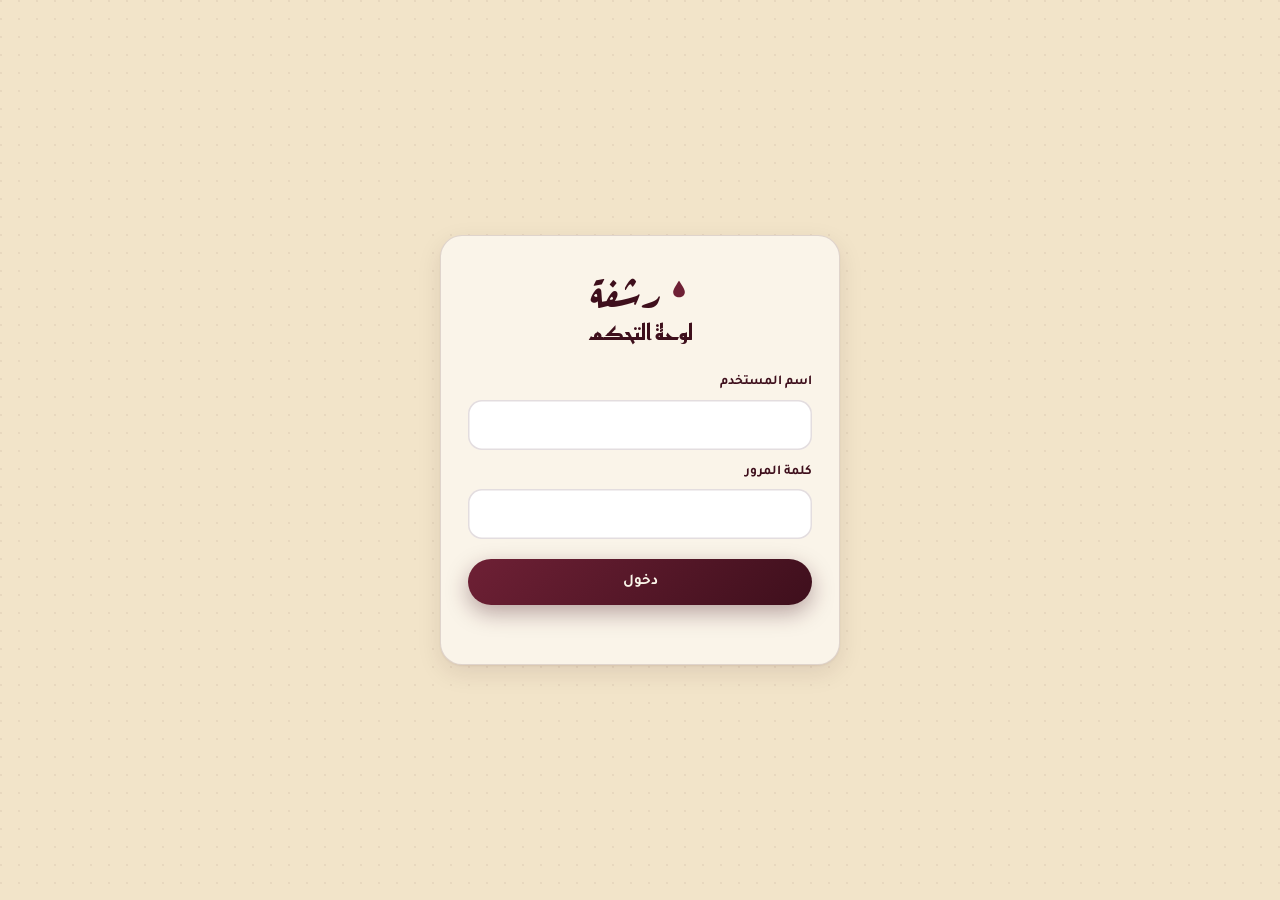
<file: admin.html>
<!DOCTYPE html>
<html lang="ar" dir="rtl">
<head>
<meta charset="UTF-8">
<meta name="viewport" content="width=device-width, initial-scale=1.0, viewport-fit=cover">
<meta name="robots" content="noindex, nofollow">
<title>رشفة | لوحة التحكم</title>
<meta name="theme-color" content="#3E0F1C">
<link rel="icon" href="data:image/svg+xml,%3Csvg xmlns='http://www.w3.org/2000/svg' viewBox='0 0 24 24'%3E%3Cpath d='M12 2C12 2 5 11.5 5 15.5C5 19.6 8.4 22 12 22C15.6 22 19 19.6 19 15.5C19 11.5 12 2 12 2Z' fill='%236E2035'/%3E%3C/svg%3E">
<link rel="preconnect" href="https://fonts.googleapis.com">
<link rel="preconnect" href="https://fonts.gstatic.com" crossorigin>
<link href="https://fonts.googleapis.com/css2?family=Aref+Ruqaa:wght@700&family=Reem+Kufi:wght@600;700&family=Tajawal:wght@400;500;700;800;900&display=swap" rel="stylesheet">
<link rel="stylesheet" href="assets/style.css?v=19">
<style>
  body{ min-height:100vh; }
  body::after{ display:none; }
  .ad-wrap{ max-width: 1100px; margin-inline:auto; padding: 20px 16px 60px; }
  .ad-card{ background: var(--cream-50); border-radius: 22px; box-shadow: var(--shadow-1), inset 0 0 0 1px var(--line); }
  .ad-muted{ opacity:.65; font-size: 13.5px; }
  .ad-err{ color:#B03A2E; font-weight:700; font-size: 13.5px; min-height: 1.2em; margin-top: 10px; }

  /* الدخول */
  .ad-login{ min-height: 100vh; display:grid; place-items:center; padding: 20px; }
  .ad-login form{ width: min(100%, 400px); padding: 34px 28px; text-align:center; }
  .ad-login .brand{ justify-content:center; font-size: 40px; }
  .ad-login h1{ font-family: var(--font-display); font-size: 22px; color: var(--maroon-900); margin: 6px 0 22px; }
  .ad-login .om-field{ text-align:start; }
  .ad-login .btn{ width:100%; margin-top: 8px; }

  /* الرأس */
  .ad-top{ display:flex; align-items:center; justify-content:space-between; gap: 12px; flex-wrap:wrap; margin-bottom: 18px; }
  .ad-top .brand{ font-size: 30px; }
  .ad-top .brand small{ font-family:'Tajawal',sans-serif; font-size: 13px; color: var(--wood-600); font-weight:800; margin-inline-start: 6px; }
  .ad-me{ display:flex; align-items:center; gap: 10px; font-weight:700; font-size: 14px; }
  .ad-role{ font-size: 11.5px; font-weight:800; padding: 3px 10px; border-radius: 999px; background: var(--wood-400); color: var(--maroon-950); }
  .ad-role.staff{ background: var(--cream-200); color: var(--maroon-900); }
  .ad-btn-sm{ padding: 7px 14px; font-size: 13px; }

  /* التبويبات */
  .ad-tabs{ display:flex; gap: 6px; padding: 5px; border-radius: 999px; background: var(--cream-50); box-shadow: inset 0 0 0 1px var(--line); width: max-content; max-width:100%; overflow-x:auto; margin-bottom: 18px; }
  .ad-tab{ border:0; background:none; font: inherit; font-weight:800; font-size: 14px; color: var(--maroon-900); padding: 9px 18px; border-radius: 999px; cursor:pointer; white-space:nowrap; }
  .ad-tab[aria-selected="true"]{ background: var(--maroon-900); color: var(--cream-50); }
  .ad-tab .n{ display:inline-grid; place-items:center; min-width: 20px; height: 20px; padding: 0 6px; margin-inline-start: 6px; border-radius: 999px; background: var(--wood-400); color: var(--maroon-950); font-size: 11px; }

  .ad-bar{ display:flex; align-items:center; justify-content:space-between; gap: 10px; flex-wrap:wrap; margin-bottom: 14px; }
  .ad-bar h2{ font-family: var(--font-display); font-size: 24px; color: var(--maroon-900); }
  .ad-chips{ display:flex; gap: 6px; flex-wrap:wrap; }
  .ad-chip{ border:0; font: inherit; font-size: 12.5px; font-weight:800; padding: 6px 12px; border-radius: 999px; cursor:pointer; background: var(--cream-50); color: var(--maroon-900); box-shadow: inset 0 0 0 1px var(--line); }
  .ad-chip[aria-pressed="true"]{ background: var(--maroon-700); color: var(--cream-50); box-shadow:none; }
  .ad-empty{ padding: 40px 20px; text-align:center; }

  /* الطلبات */
  .ad-orders{ display:grid; gap: 12px; }
  .ad-order{ padding: 16px 18px; display:grid; grid-template-columns: 1fr auto; gap: 8px 16px; border-inline-start: 5px solid var(--wood-400); }
  .ad-order[data-status="pending"]{ border-inline-start-color: #D4A017; }
  .ad-order[data-status="confirmed"]{ border-inline-start-color: #2E6DA4; }
  .ad-order[data-status="delivered"]{ border-inline-start-color: #2E7D4F; }
  .ad-order[data-status="cancelled"]{ border-inline-start-color: #9A9A9A; opacity:.7; }
  .ad-order h3{ font-size: 17px; font-weight:900; color: var(--maroon-900); }
  .ad-order h3 .id{ font-size: 12.5px; font-weight:800; color: var(--wood-600); margin-inline-start: 8px; }
  .ad-order .meta{ display:flex; flex-wrap:wrap; gap: 4px 14px; font-size: 13.5px; margin-top: 4px; }
  .ad-order .meta a{ color: var(--maroon-700); font-weight:800; text-decoration: underline; text-underline-offset: 3px; }
  .ad-order .items{ grid-column: 1 / -1; display:flex; flex-wrap:wrap; gap: 6px; }
  .ad-order .items span{ font-size: 12.5px; font-weight:700; background: var(--cream-100); padding: 4px 10px; border-radius: 999px; }
  .ad-order .note{ grid-column: 1 / -1; font-size: 13px; background: #fff8e8; padding: 8px 12px; border-radius: 12px; }
  .ad-order .side{ display:flex; flex-direction:column; align-items:flex-end; gap: 8px; }
  .ad-order .total{ font-size: 20px; font-weight:900; color: var(--maroon-900); white-space:nowrap; }
  .ad-select{ font: inherit; font-size: 13px; font-weight:800; padding: 7px 10px; border-radius: 12px; border: 0; background: #fff; box-shadow: inset 0 0 0 1.5px var(--line); color: var(--maroon-900); cursor:pointer; }

  /* المنتجات */
  .ad-products{ display:grid; grid-template-columns: repeat(auto-fill, minmax(240px, 1fr)); gap: 14px; }
  .ad-product{ overflow:hidden; display:flex; flex-direction:column; }
  .ad-product img, .ad-product .ph{ width:100%; aspect-ratio: 16/10; object-fit:cover; background: var(--cream-200); display:block; }
  .ad-product .body{ padding: 14px 16px 16px; display:flex; flex-direction:column; gap: 4px; flex:1; }
  .ad-product .row{ display:flex; justify-content:space-between; align-items:center; gap: 8px; }
  .ad-product b{ font-size: 16px; color: var(--maroon-900); }
  .ad-product .pr{ font-weight:900; color: var(--maroon-700); white-space:nowrap; }
  .ad-product .hidden-tag{ font-size: 11px; font-weight:800; background:#eee; padding: 2px 8px; border-radius: 999px; }
  .ad-product .acts{ display:flex; gap: 6px; margin-top: auto; padding-top: 10px; }
  .ad-link{ border:0; background:none; font: inherit; font-size: 13px; font-weight:800; color: var(--maroon-700); cursor:pointer; padding: 6px 8px; border-radius: 10px; }
  .ad-link:hover{ background: var(--cream-100); }
  .ad-link.danger{ color:#B03A2E; }

  /* الفريق */
  .ad-users{ display:grid; gap: 10px; }
  .ad-user{ padding: 14px 18px; display:flex; align-items:center; justify-content:space-between; gap: 12px; flex-wrap:wrap; }
  .ad-user .who{ display:flex; align-items:center; gap: 12px; }
  .ad-avatar{ width: 42px; height: 42px; border-radius: 50%; display:grid; place-items:center; background: linear-gradient(150deg, var(--maroon-700), var(--maroon-950)); color: var(--wood-400); font-weight:900; }
  .ad-user .u{ font-size: 12.5px; opacity:.6; direction:ltr; text-align:end; }

  /* النوافذ */
  .ad-modal{ position:fixed; inset:0; z-index:100; display:grid; place-items:center; padding: 16px; background: rgba(46,10,21,.55); backdrop-filter: blur(5px); }
  .ad-modal form{ width: min(100%, 520px); max-height: calc(100dvh - 32px); overflow-y:auto; padding: 26px 22px; }
  .ad-modal h3{ font-family: var(--font-display); font-size: 24px; color: var(--maroon-900); margin-bottom: 14px; }
  .ad-grid2{ display:grid; grid-template-columns: 1fr 1fr; gap: 0 12px; }
  .ad-img-pick{ display:flex; align-items:center; gap: 12px; }
  .ad-img-pick img{ width: 96px; height: 72px; object-fit:cover; border-radius: 12px; background: var(--cream-200); }
  .ad-check{ display:flex; align-items:center; gap: 8px; font-weight:700; font-size: 14px; margin: 6px 0 4px; }
  .ad-actions{ display:flex; gap: 10px; justify-content:flex-start; margin-top: 16px; }
  .ad-toast{ position:fixed; z-index:120; bottom: 20px; left:50%; transform: translateX(-50%); background: var(--maroon-900); color: var(--cream-50); padding: 10px 18px; border-radius: 999px; font-weight:800; font-size: 14px; box-shadow: var(--shadow-2); }
  @media (max-width: 600px){
    .ad-order{ grid-template-columns: 1fr; }
    .ad-order .side{ align-items:flex-start; flex-direction:row; justify-content:space-between; }
    .ad-grid2{ grid-template-columns: 1fr; }
  }
</style>
</head>
<body>

<!-- الدخول -->
<section class="ad-login" id="login" hidden>
  <form class="ad-card" novalidate>
    <span class="brand"><svg viewBox="0 0 24 24" fill="currentColor" aria-hidden="true"><path d="M12 2C12 2 5 11.5 5 15.5C5 19.6 8.4 22 12 22C15.6 22 19 19.6 19 15.5C19 11.5 12 2 12 2Z"/></svg>رشفة</span>
    <h1>لوحة التحكم</h1>
    <label class="om-field"><span>اسم المستخدم</span><input name="username" autocomplete="username" dir="ltr" required></label>
    <label class="om-field"><span>كلمة المرور</span><input name="password" type="password" autocomplete="current-password" dir="ltr" required></label>
    <button class="btn btn-primary" type="submit">دخول</button>
    <p class="ad-err" data-err></p>
  </form>
</section>

<!-- اللوحة -->
<div class="ad-wrap" id="app" hidden>
  <header class="ad-top">
    <a class="brand" href="index.html"><svg viewBox="0 0 24 24" fill="currentColor" aria-hidden="true"><path d="M12 2C12 2 5 11.5 5 15.5C5 19.6 8.4 22 12 22C15.6 22 19 19.6 19 15.5C19 11.5 12 2 12 2Z"/></svg>رشفة <small>لوحة التحكم</small></a>
    <div class="ad-me"><span data-me-name></span><span class="ad-role" data-me-role></span><button class="btn btn-ghost ad-btn-sm" type="button" data-logout>خروج</button></div>
  </header>

  <nav class="ad-tabs" role="tablist">
    <button class="ad-tab" role="tab" data-tab="orders" aria-selected="true">الطلبات <span class="n" data-pending-count hidden></span></button>
    <button class="ad-tab" role="tab" data-tab="products" data-admin-only aria-selected="false">المنتجات</button>
    <button class="ad-tab" role="tab" data-tab="team" data-admin-only aria-selected="false">الفريق</button>
  </nav>

  <section data-panel="orders">
    <div class="ad-bar">
      <div class="ad-chips" data-filter>
        <button class="ad-chip" type="button" data-f="all" aria-pressed="true">الكل</button>
        <button class="ad-chip" type="button" data-f="pending" aria-pressed="false">قيد الانتظار</button>
        <button class="ad-chip" type="button" data-f="confirmed" aria-pressed="false">مؤكد</button>
        <button class="ad-chip" type="button" data-f="delivered" aria-pressed="false">تم التوصيل</button>
        <button class="ad-chip" type="button" data-f="cancelled" aria-pressed="false">ملغي</button>
      </div>
      <button class="btn btn-ghost ad-btn-sm" type="button" data-refresh>تحديث</button>
    </div>
    <div class="ad-orders" data-orders></div>
  </section>

  <section data-panel="products" hidden>
    <div class="ad-bar"><h2>المنتجات</h2><button class="btn btn-primary ad-btn-sm" type="button" data-new-product>+ إضافة منتج</button></div>
    <div class="ad-products" data-products></div>
  </section>

  <section data-panel="team" hidden>
    <div class="ad-bar"><h2>فريق العمل</h2><button class="btn btn-primary ad-btn-sm" type="button" data-new-user>+ إضافة عضو</button></div>
    <p class="ad-muted" style="margin-bottom:12px">المدير: يدير المنتجات والفريق والطلبات · الموظف: يشوف الطلبات ويغيّر حالتها</p>
    <div class="ad-users" data-users></div>
  </section>
</div>

<!-- نافذة المنتج -->
<div class="ad-modal" id="productModal" hidden>
  <form class="ad-card" novalidate>
    <h3 data-title>إضافة منتج</h3>
    <input type="hidden" name="id">
    <input type="hidden" name="image">
    <div class="om-field"><span>صورة المنتج</span>
      <div class="ad-img-pick"><img alt="" data-preview><div><input type="file" accept="image/*" data-file><p class="ad-muted" data-img-status>تنضغط تلقائياً قبل الرفع</p></div></div>
    </div>
    <label class="om-field"><span>اسم المنتج</span><input name="name" required maxlength="60"></label>
    <div class="ad-grid2">
      <label class="om-field"><span>السعر (ر.ع)</span><input name="price" type="number" step="0.001" min="0" inputmode="decimal" dir="ltr" required></label>
      <label class="om-field"><span>الترتيب في المينيو</span><input name="sort" type="number" min="0" dir="ltr"></label>
    </div>
    <label class="om-field"><span>الوصف</span><textarea name="desc" rows="2" maxlength="240"></textarea></label>
    <div class="ad-grid2">
      <label class="om-field"><span>شارة <small>(مثل: الأكثر طلباً)</small></span><input name="label" maxlength="30"></label>
      <label class="om-field"><span>مميزات <small>(افصل بفاصلة)</small></span><input name="tags" placeholder="قهوة مختصة، مكونات طبيعية"></label>
    </div>
    <label class="ad-check"><input type="checkbox" name="active" checked> ظاهر في الموقع</label>
    <p class="ad-err" data-err></p>
    <div class="ad-actions"><button class="btn btn-primary" type="submit">حفظ</button><button class="btn btn-ghost" type="button" data-cancel>إلغاء</button></div>
  </form>
</div>

<!-- نافذة العضو -->
<div class="ad-modal" id="userModal" hidden>
  <form class="ad-card" novalidate>
    <h3 data-title>إضافة عضو</h3>
    <label class="om-field"><span>الاسم</span><input name="name" maxlength="60"></label>
    <label class="om-field"><span>اسم المستخدم <small>(إنجليزي، بدون مسافات)</small></span><input name="username" dir="ltr" autocomplete="off" required></label>
    <label class="om-field"><span>كلمة المرور <small data-pass-hint>(8 أحرف على الأقل)</small></span><input name="password" type="password" dir="ltr" autocomplete="new-password"></label>
    <label class="om-field"><span>الرتبة</span>
      <select name="role" class="ad-select" style="width:100%;padding:12px 14px;font-size:15px"><option value="staff">موظف — يشوف الطلبات ويغيّر حالتها</option><option value="admin">مدير — صلاحيات كاملة</option></select>
    </label>
    <p class="ad-err" data-err></p>
    <div class="ad-actions"><button class="btn btn-primary" type="submit">حفظ</button><button class="btn btn-ghost" type="button" data-cancel>إلغاء</button></div>
  </form>
</div>

<script src="assets/admin.js?v=19" defer></script>
</body>
</html>
</file>
<file: assets/style.css>
/* ==========================================================
   رشفة — الأنماط المشتركة
   ========================================================== */
:root{
  --maroon-950:#2E0A15;
  --maroon-900:#3E0F1C;
  --maroon-800:#54182A;
  --maroon-700:#6E2035;
  --maroon-500:#8B2C44;
  --maroon-300:#B85B72;
  --cream-50:#FAF4E9;
  --cream-100:#F2E4C9;
  --cream-200:#E8D4AC;
  --wood-400:#C79A5F;
  --wood-600:#A87A42;
  --ink-900:#241014;
  --line: rgba(62,15,28,0.14);
  --shadow-1: 0 1px 2px rgba(46,10,21,0.06), 0 8px 24px rgba(46,10,21,0.10);
  --shadow-2: 0 2px 6px rgba(46,10,21,0.12), 0 20px 50px rgba(46,10,21,0.18);
  --ease-out: cubic-bezier(.16,1,.3,1);
  --ease-spring: cubic-bezier(.34,1.56,.64,1);
  --container: 1120px;
  --nav-h: 68px;
}

*{ box-sizing:border-box; margin:0; padding:0; }
html{ scroll-behavior:smooth; scroll-padding-top: calc(var(--nav-h) + 12px); }
body{
  font-family:'Tajawal', system-ui, sans-serif;
  color: var(--ink-900);
  background:
    radial-gradient(circle at 1px 1px, rgba(62,15,28,0.06) 1px, transparent 0) 0 0/18px 18px,
    var(--cream-100);
  line-height:1.6;
  -webkit-font-smoothing: antialiased;
  overflow-x:hidden;
}
[hidden]{ display:none !important; }
img{ max-width:100%; display:block; }
a{ color:inherit; text-decoration:none; }
svg{ flex-shrink:0; }
.ltr{ direction:ltr; unicode-bidi:isolate; display:inline-block; }

.container{ width:100%; max-width: var(--container); margin-inline:auto; padding-inline: 20px; }
.section{ padding-block: clamp(64px, 10vw, 110px); position:relative; }

/* ---------- عناوين الأقسام ---------- */
.section-head{ text-align:center; margin-bottom: clamp(36px, 6vw, 56px); }
.eyebrow{
  display:inline-flex; align-items:center; gap:10px;
  font-size:11px; letter-spacing:0.22em; font-weight:700;
  color: var(--wood-600); text-transform:uppercase;
}
.eyebrow::before, .eyebrow::after{ content:""; width:22px; height:1px; background: currentColor; opacity:.6; }
.section-title{
  font-family:'Aref Ruqaa', serif; font-weight:700;
  font-size: clamp(34px, 6vw, 52px); line-height:1.2;
  color: var(--maroon-900); margin-top:10px;
}
.section-sub{ color: var(--ink-900); opacity:.65; margin-top:10px; font-size: 15px; }

/* ---------- الأزرار ---------- */
.btn{
  position:relative; overflow:hidden; isolation:isolate;
  display:inline-flex; align-items:center; justify-content:center; gap:10px;
  font-family:inherit; font-weight:700; font-size:15px;
  padding: 14px 26px; border-radius:999px; cursor:pointer; border:0;
  transition: transform .35s var(--ease-spring), box-shadow .35s var(--ease-out), background-color .3s;
  will-change: transform;
}
.btn svg{ width:19px; height:19px; transition: transform .35s var(--ease-spring); }
.btn:hover svg{ transform: scale(1.15) rotate(-8deg); }
.btn-primary{
  background: linear-gradient(135deg, var(--maroon-700), var(--maroon-900));
  color: var(--cream-50);
  box-shadow: 0 8px 22px rgba(62,15,28,0.35);
}
.btn-primary:hover{ transform: translateY(-3px); box-shadow: 0 14px 30px rgba(62,15,28,0.42); }
/* لمعة تمر على الزر */
.btn-primary::after{
  content:""; position:absolute; inset:0; z-index:-1;
  background: linear-gradient(110deg, transparent 30%, rgba(255,255,255,.28) 50%, transparent 70%);
  transform: translateX(120%);
  animation: shine 4.5s var(--ease-out) infinite 2s;
}
@keyframes shine{ 0%{ transform:translateX(120%);} 30%,100%{ transform:translateX(-120%);} }
.btn-ghost{
  background: transparent; color: var(--maroon-900);
  box-shadow: inset 0 0 0 1.5px var(--maroon-700);
}
.btn-ghost:hover{ background: var(--maroon-900); color: var(--cream-50); transform: translateY(-3px); }
.btn-light{ background: var(--cream-50); color: var(--maroon-900); box-shadow: 0 8px 22px rgba(0,0,0,.2); }
.btn-light:hover{ transform: translateY(-3px); background:#fff; }
.btn-outline-light{ color: var(--cream-50); box-shadow: inset 0 0 0 1.5px rgba(250,244,233,.5); }
.btn-outline-light:hover{ background: rgba(250,244,233,.12); transform: translateY(-3px); }

/* ---------- شريط التنقل ---------- */
.nav{
  position: sticky; top: env(safe-area-inset-top, 0px); z-index: 50;
  height: var(--nav-h);
  background: rgba(242,228,201,0.72);
  backdrop-filter: blur(14px) saturate(1.4);
  -webkit-backdrop-filter: blur(14px) saturate(1.4);
  border-bottom: 1px solid transparent;
  transition: box-shadow .4s, border-color .4s, background-color .4s;

}
@keyframes navIn{ from{ transform: translateY(-100%); opacity:0; } }
.nav.scrolled{ background: rgba(250,244,233,0.88); border-color: var(--line); box-shadow: 0 6px 24px rgba(46,10,21,.08); }
.nav .container{ height:100%; display:flex; align-items:center; justify-content:space-between; gap:16px; }
.brand{ display:flex; align-items:center; gap:8px; font-family:'Aref Ruqaa', serif; font-weight:700; font-size:28px; color: var(--maroon-900); line-height:1; }
.brand svg{ width:20px; height:20px; color: var(--maroon-700); transition: transform .6s var(--ease-spring); }
.brand:hover svg{ transform: translateY(3px) scale(1.1); }
.nav-links{ display:flex; align-items:center; gap: clamp(14px, 3vw, 30px); }
.nav-links a:not(.btn){ position:relative; font-weight:600; font-size:15px; color: var(--maroon-900); padding-block:6px; }
.nav-links a:not(.btn)::after{
  content:""; position:absolute; inset-inline:0; bottom:0; height:2px; border-radius:2px;
  background: var(--wood-400); transform: scaleX(0); transform-origin: right;
  transition: transform .45s var(--ease-out);
}
.nav-links a:not(.btn):hover::after, .nav-links a[aria-current="page"]::after{ transform: scaleX(1); }
.nav .btn{ padding: 9px 18px; font-size:14px; }
@media (max-width: 560px){
  .nav-cta-text{ display:none; }
  .nav .btn{ padding: 9px 11px; }
  .brand{ font-size:24px; }
  .nav-links a:not(.btn){ font-size:14px; }
}

/* ---------- البطل (الصفحة الرئيسية) ---------- */
.hero{
  position:relative; overflow:hidden;
  min-height: calc(100svh - var(--nav-h));
  display:flex; align-items:center;
  padding-block: 40px 70px;
}
.hero .container{ display:grid; grid-template-columns: 1.05fr .95fr; align-items:center; gap: clamp(30px, 6vw, 80px); position:relative; z-index:2; }
.hero-text{ text-align:start; }
.wordmark{
  font-family:'Aref Ruqaa', serif; font-weight:700;
  font-size: clamp(84px, 15vw, 168px); line-height:.95;
  color: var(--maroon-900);
  margin-block: 14px 6px;
  background: linear-gradient(120deg, var(--maroon-950) 20%, var(--maroon-500) 50%, var(--maroon-950) 80%);
  background-size: 250% 100%;
  -webkit-background-clip: text; background-clip:text; -webkit-text-fill-color: transparent;
  animation: wordIn 1.4s var(--ease-out) .25s both, inkFlow 8s ease-in-out 2s infinite;
}
@keyframes wordIn{ from{ opacity:0; filter: blur(14px); transform: translateY(30px) scale(.96); } }
@keyframes inkFlow{ 0%,100%{ background-position: 0% 0; } 50%{ background-position: 100% 0; } }
.romanized{ font-size:13px; letter-spacing:.5em; color: var(--wood-600); font-weight:700; }
.hero-tagline{ font-size: clamp(17px, 2.2vw, 20px); max-width: 30ch; margin-top: 22px; color: var(--ink-900); opacity:.78; }
.hero-actions{ display:flex; gap:12px; flex-wrap:wrap; margin-top: 32px; }
.hero-text > *{ animation: rise 1s var(--ease-out) both; }
.hero-text > :nth-child(1){ animation-delay: .1s; }
.hero-text > :nth-child(3){ animation-delay: .55s; }
.hero-text > :nth-child(4){ animation-delay: .7s; }
.hero-text > :nth-child(5){ animation-delay: .85s; }
.hero-text > .wordmark{ animation: wordIn 1.4s var(--ease-out) .25s both, inkFlow 8s ease-in-out 2s infinite; }
@keyframes rise{ from{ opacity:0; transform: translateY(26px); } }

.hero-media{ position:relative; justify-self:center; width: min(100%, 420px); }
.arch{
  position:relative; aspect-ratio: 3/4; overflow:hidden;
  border-radius: 999px 999px 28px 28px;
  box-shadow: var(--shadow-2);
  animation: archIn 1.5s var(--ease-out) .2s both;
  background: var(--maroon-900);
}
@keyframes archIn{ from{ clip-path: inset(100% 0 0 0 round 999px 999px 28px 28px); } to{ clip-path: inset(0 0 0 0 round 999px 999px 28px 28px); } }
.arch img{
  width:100%; height:100%; object-fit:cover; object-position: 50% 60%;
  animation: kenburns 18s ease-in-out infinite alternate;
  will-change: transform;
}
@keyframes kenburns{ from{ transform: scale(1.06); } to{ transform: scale(1.16); } }
[data-parallax]{ width:100%; height:100%; transform: translate3d(0, var(--py, 0px), 0); will-change: transform; }
.arch::after{
  content:""; position:absolute; inset:0;
  background: linear-gradient(180deg, transparent 55%, rgba(46,10,21,.35));
}
.arch-outline{
  position:absolute; inset: -16px 16px 16px -16px;
  border: 1.5px solid var(--wood-400);
  border-radius: 999px 999px 32px 32px;
  z-index:-1;
  animation: fadeIn 1.2s ease .9s both, floatY 7s ease-in-out 2s infinite;
}
@keyframes fadeIn{ from{ opacity:0; } }
@keyframes floatY{ 0%,100%{ transform: translateY(0); } 50%{ transform: translateY(-10px); } }

/* ختم دائري دوّار */
.seal{
  position:absolute; bottom: 8%; inset-inline-end: -34px;
  width: 124px; height:124px; border-radius:50%;
  background: var(--maroon-900); color: var(--cream-100);
  display:grid; place-items:center;
  box-shadow: var(--shadow-2);
  animation: popIn .9s var(--ease-spring) 1.3s both;
  z-index:3;
}
.seal svg.ring{ position:absolute; inset:0; width:100%; height:100%; animation: spin 22s linear infinite; }
.seal svg.ring text{ font-family:'Tajawal', sans-serif; font-size: 10.2px; font-weight:700; letter-spacing: 2.6px; fill: var(--wood-400); }
.seal .drop-icon{ width:30px; height:30px; color: var(--cream-50); animation: drip 2.6s ease-in-out infinite; }
@keyframes spin{ to{ transform: rotate(360deg); } }
@keyframes popIn{ from{ opacity:0; transform: scale(.4) rotate(-40deg); } }
@keyframes drip{ 0%,100%{ transform: translateY(-2px); } 50%{ transform: translateY(3px) scaleY(1.06); } }

/* فقاعات متصاعدة */
.bubbles{ position:absolute; inset:0; overflow:hidden; pointer-events:none; z-index:1; }
.bubble{
  position:absolute; bottom:-40px; left: var(--x);
  width: var(--s); height: var(--s); border-radius:50%;
  background: radial-gradient(circle at 30% 30%, rgba(255,255,255,.55), rgba(199,154,95,.18) 60%, transparent 70%);
  box-shadow: inset 0 0 0 1px rgba(168,122,66,.22);
  animation: bubbleUp var(--d) linear var(--delay) infinite;
  opacity:0;
}
.bubbles.on-dark .bubble{ background: radial-gradient(circle at 30% 30%, rgba(255,255,255,.3), rgba(199,154,95,.12) 60%, transparent 70%); box-shadow: inset 0 0 0 1px rgba(242,228,201,.18); }
@keyframes bubbleUp{
  0%{ transform: translate(0,0); opacity:0; }
  10%{ opacity:.9; }
  50%{ transform: translate(14px, -50vh); }
  90%{ opacity:.6; }
  100%{ transform: translate(-10px, -105vh); opacity:0; }
}

.scroll-hint{
  position:absolute; bottom: 22px; left:50%; transform: translateX(-50%); z-index:2;
  width: 26px; height: 42px; border-radius: 14px; border: 1.5px solid var(--maroon-700);
  opacity:.55; animation: fadeIn 1s ease 1.8s both;
}
.scroll-hint::before{
  content:""; position:absolute; top:8px; left:50%; width:4px; height:8px; margin-left:-2px; border-radius:2px;
  background: var(--maroon-700); animation: scrollDot 1.8s ease-in-out infinite;
}
@keyframes scrollDot{ 0%{ transform: translateY(0); opacity:1; } 80%{ transform: translateY(14px); opacity:0; } 100%{ opacity:0; } }

@media (max-width: 820px){
  .hero{ min-height:auto; padding-block: 28px 80px; }
  .hero .container{ grid-template-columns: 1fr; text-align:center; }
  .hero-text{ text-align:center; }
  .hero-tagline{ margin-inline:auto; }
  .hero-actions{ justify-content:center; }
  .hero-media{ order:-1; width: min(78%, 330px); }
  .seal{ width:100px; height:100px; inset-inline-end:-22px; }
  .seal svg.ring text{ font-size: 10.2px; }
}


/* ---------- بطاقات المينيو ---------- */
.menu-grid{ display:grid; grid-template-columns: repeat(auto-fit, minmax(260px, 1fr)); gap: 22px; }
.card{
  --rx:0deg; --ry:0deg;
  position:relative; overflow:hidden;
  background: var(--cream-50);
  border-radius: 26px; padding: 30px 26px 26px;
  box-shadow: var(--shadow-1), inset 0 0 0 1px var(--line);
  display:flex; flex-direction:column; gap: 14px;
  transform: perspective(900px) rotateX(var(--rx)) rotateY(var(--ry));
  transition: transform .5s var(--ease-out), box-shadow .5s var(--ease-out);
}
.card:hover{ box-shadow: var(--shadow-2), inset 0 0 0 1px var(--line); transform: perspective(900px) rotateX(var(--rx)) rotateY(var(--ry)) translateY(-8px); }
.card::before{
  content:""; position:absolute; inset:0; pointer-events:none;
  background: radial-gradient(400px circle at var(--mx, 50%) var(--my, 0%), rgba(199,154,95,.18), transparent 45%);
  opacity:0; transition: opacity .4s;
}
.card:hover::before{ opacity:1; }
.card-icon{
  width:62px; height:62px; border-radius:18px;
  display:grid; place-items:center;
  background: linear-gradient(160deg, var(--maroon-700), var(--maroon-950));
  color: var(--cream-100);
  box-shadow: var(--shadow-1);
  transition: transform .6s var(--ease-spring);
}
.card-icon svg{ width:28px; height:28px; }
.card:hover .card-icon{ transform: rotate(-10deg) scale(1.08); }
.card-name{ font-size: 23px; font-weight:800; color: var(--maroon-900); line-height:1.3; }
.card-desc{ font-size:14.5px; opacity:.68; flex:1; }
.card-foot{ display:flex; align-items:center; justify-content:space-between; gap:12px; padding-top:16px; border-top: 1px dashed var(--line); margin-top:4px; }
.price{ display:flex; align-items:baseline; gap:6px; color: var(--maroon-900); }
.price b{ font-size: 30px; font-weight:900; font-variant-numeric: tabular-nums; letter-spacing:-.01em; }
.price small{ font-size: 13px; font-weight:700; opacity:.7; }
.card-order{
  width:44px; height:44px; border-radius:50%;
  display:grid; place-items:center;
  background: var(--cream-100); color: var(--maroon-900);
  box-shadow: inset 0 0 0 1px var(--line);
  transition: background .3s, color .3s, transform .45s var(--ease-spring);
}
.card-order svg{ width:20px; height:20px; }
.card-order:hover{ background: var(--maroon-900); color: var(--cream-50); transform: scale(1.12) rotate(-12deg); }
.label{
  position:absolute; top: 22px; inset-inline-end: 22px;
  font-size:11.5px; font-weight:800; letter-spacing:.02em;
  background: var(--wood-400); color: var(--maroon-950);
  padding: 4px 12px; border-radius: 999px;
  animation: wiggle 3.5s ease-in-out 2s infinite;
}
@keyframes wiggle{ 0%,88%,100%{ transform: rotate(0); } 91%{ transform: rotate(-6deg); } 94%{ transform: rotate(5deg); } 97%{ transform: rotate(-3deg); } }

.card.featured{
  background:
    radial-gradient(circle at 100% 0%, rgba(199,154,95,.25), transparent 50%),
    linear-gradient(160deg, var(--maroon-800), var(--maroon-950));
  color: var(--cream-50);
  box-shadow: var(--shadow-2);
}
.card.featured .card-name, .card.featured .price{ color: var(--cream-50); }
.card.featured .card-desc{ opacity:.78; }
.card.featured .card-icon{ background: linear-gradient(160deg, var(--wood-400), var(--wood-600)); color: var(--maroon-950); }
.card.featured .card-foot{ border-top-color: rgba(250,244,233,.2); }
.card.featured .card-order{ background: var(--wood-400); color: var(--maroon-950); box-shadow:none; }
.card.featured .card-order:hover{ background: var(--cream-50); }

/* ---------- المزايا ---------- */
.features{ display:grid; grid-template-columns: repeat(auto-fit, minmax(200px, 1fr)); gap: 18px; }
.feature{
  text-align:center; padding: 30px 20px;
  border-radius: 22px; background: rgba(250,244,233,.6);
  box-shadow: inset 0 0 0 1px var(--line);
  transition: transform .5s var(--ease-out), background .4s;
}
.feature:hover{ transform: translateY(-6px); background: var(--cream-50); }
.feature-icon{
  width:64px; height:64px; margin: 0 auto 16px; border-radius:50%;
  display:grid; place-items:center; position:relative;
  background: var(--cream-50); color: var(--maroon-700);
  box-shadow: inset 0 0 0 1.5px var(--wood-400);
}
.feature-icon::after{
  content:""; position:absolute; inset:-7px; border-radius:50%;
  border: 1px dashed var(--wood-400); opacity:.6;
  animation: spin 16s linear infinite;
}
.feature-icon svg{ width:26px; height:26px; }
.feature h3{ font-size: 17px; font-weight:800; color: var(--maroon-900); }
.feature p{ font-size: 13.5px; opacity:.62; margin-top:4px; }

/* ---------- خطوات الطلب ---------- */
.steps{ display:grid; grid-template-columns: repeat(3, 1fr); gap: 24px; position:relative; counter-reset: step; }
.steps-line{
  position:absolute; top: 46px; inset-inline: 16.6%; height:2px;
  background: repeating-linear-gradient(90deg, var(--wood-400) 0 8px, transparent 8px 16px);
  transform: scaleX(0); transform-origin: right;
  transition: transform 1.6s var(--ease-out) .3s;
}
.steps.is-visible .steps-line{ transform: scaleX(1); }
.step{ position:relative; z-index:1; text-align:center; display:flex; flex-direction:column; align-items:center; padding: 0 10px 10px; border-radius: 22px; transition: transform .5s var(--ease-out); }
.step:hover{ transform: translateY(-6px); }
.step-icon{
  width:92px; height:92px; border-radius:50%;
  display:grid; place-items:center; position:relative;
  background: linear-gradient(160deg, var(--maroon-700), var(--maroon-950));
  color: var(--cream-50);
  box-shadow: var(--shadow-2), 0 0 0 8px var(--cream-100);
  transition: transform .6s var(--ease-spring);
}
.step:hover .step-icon{ transform: scale(1.08) rotate(-6deg); }
.step-icon svg{ width:34px; height:34px; }
.step-num{
  position:absolute; top:-2px; inset-inline-end:-4px;
  width:30px; height:30px; border-radius:50%;
  display:grid; place-items:center;
  background: var(--wood-400); color: var(--maroon-950);
  font-weight:900; font-size:14px;
  box-shadow: 0 3px 8px rgba(0,0,0,.2);
}
.step h3{ font-size:19px; font-weight:800; color: var(--maroon-900); margin-top: 22px; }
.step p{ font-size:14px; opacity:.66; margin-top:6px; max-width: 26ch; }
.step-link{ margin-top: 12px; font-size: 13.5px; font-weight:700; color: var(--maroon-700); display:inline-flex; align-items:center; gap:6px; }
.step-link svg{ width:15px; height:15px; transition: transform .35s var(--ease-out); }
.step:hover .step-link svg{ transform: translateX(-5px); }
.js .steps .step .step-icon{ transform: scale(.5); opacity:0; transition: transform .8s var(--ease-spring), opacity .5s; }
.js .steps.is-visible .step .step-icon{ transform: scale(1); opacity:1; }
.steps.is-visible .step:nth-of-type(2) .step-icon{ transition-delay: .45s; }
.steps.is-visible .step:nth-of-type(3) .step-icon{ transition-delay: .9s; }
.js .steps.is-visible .step:hover .step-icon{ transform: scale(1.08) rotate(-6deg); transition-delay:0s; }

@media (max-width: 680px){
  .steps{ grid-template-columns: 1fr; gap: 30px; }
  .steps-line{
    top: 20px; bottom: 20px; inset-inline: auto; right: 45px; width:2px; height:auto;
    background: repeating-linear-gradient(180deg, var(--wood-400) 0 8px, transparent 8px 16px);
    transform: scaleY(0); transform-origin: top;
  }
  .steps.is-visible .steps-line{ transform: scaleY(1); }
  .step{ display:grid; grid-template-columns: 92px 1fr; column-gap: 18px; text-align:start; align-items:center; padding:0; }
  .step-icon{ grid-row: span 3; }
  .step h3{ margin-top:0; }
  .step p{ margin-top:2px; }
  .step-link{ margin-top:6px; }
}

/* ---------- صفحة الطلب: الغلاف ---------- */
.page-hero{
  position:relative; overflow:hidden; isolation:isolate;
  min-height: clamp(320px, 52vh, 480px);
  display:grid; place-items:center; text-align:center;
  color: var(--cream-50);
  border-radius: 0 0 36px 36px;
}
.page-hero-bg{ position:absolute; inset:-10% 0; z-index:-2; }
.page-hero-bg img{ width:100%; height:100%; object-fit:cover; object-position: 50% 65%; animation: kenburns 20s ease-in-out infinite alternate; }
.page-hero::after{
  content:""; position:absolute; inset:0; z-index:-1;
  background: linear-gradient(180deg, rgba(46,10,21,.45), rgba(46,10,21,.88));
}
.page-hero .eyebrow{ color: var(--wood-400); animation: rise 1s var(--ease-out) .1s both; }
.page-hero h1{
  font-family:'Aref Ruqaa', serif; font-weight:700;
  font-size: clamp(48px, 9vw, 86px); line-height:1.1; margin-top:10px;
  text-shadow: 0 4px 30px rgba(0,0,0,.35);
  animation: wordIn 1.3s var(--ease-out) .2s both;
}
.page-hero p{ opacity:.85; font-size: clamp(15px, 2vw, 18px); margin-top: 10px; animation: rise 1s var(--ease-out) .55s both; }

/* ---------- مجسم انستقرام ---------- */
.showcase{ display:grid; grid-template-columns: 1fr 1fr; gap: clamp(30px, 6vw, 80px); align-items:center; }
.showcase-text .section-title{ text-align:start; }
.showcase-text .eyebrow{ justify-content:flex-start; }
.showcase-list{ list-style:none; margin-top: 24px; display:grid; gap: 14px; }
.showcase-list li{ display:flex; align-items:center; gap:14px; font-weight:600; }
.showcase-list .n{
  width:36px; height:36px; border-radius:50%; flex-shrink:0;
  display:grid; place-items:center; font-weight:900; font-size:14px;
  background: var(--cream-50); color: var(--maroon-900);
  box-shadow: inset 0 0 0 1.6px var(--maroon-700);
}
.showcase-text .btn{ margin-top: 30px; }

.phone-stage{ display:flex; justify-content:center; perspective: 1200px; }
.phone{
  width: 260px; border-radius: 40px; padding: 11px;
  background: linear-gradient(160deg, #222, #060606);
  box-shadow: 0 40px 80px rgba(46,10,21,.35), inset 0 0 0 1.5px rgba(255,255,255,.08);
  position:relative;
  transform: rotateY(-14deg) rotateX(6deg);
  animation: phoneFloat 6s ease-in-out infinite;
  transition: transform .8s var(--ease-out);
}
.phone:hover{ animation-play-state: paused; transform: rotateY(0) rotateX(0) scale(1.03); }
@keyframes phoneFloat{
  0%,100%{ transform: rotateY(-14deg) rotateX(6deg) translateY(0); }
  50%{ transform: rotateY(-8deg) rotateX(3deg) translateY(-16px); }
}
.phone::before{
  content:""; position:absolute; top:19px; left:50%; transform:translateX(-50%);
  width:76px; height:22px; background:#060606; border-radius: 14px; z-index:2;
}
.phone-screen{ background:#fff; border-radius: 30px; overflow:hidden; padding-top: 30px; }
.ig-header{ display:flex; align-items:center; gap:10px; padding: 10px 14px 8px; }
.ig-avatar{
  width:50px; height:50px; border-radius:50%; flex-shrink:0;
  display:grid; place-items:center;
  background: linear-gradient(150deg, var(--maroon-700), var(--maroon-950));
  color: var(--wood-400); font-family:'Aref Ruqaa', serif; font-size:21px; font-weight:700;
  box-shadow: 0 0 0 2px #fff, 0 0 0 4px var(--wood-400);
}
.ig-name{ font-size:13.5px; font-weight:800; }
.ig-bio{ font-size:10px; opacity:.55; margin-top:1px; }
.ig-stats{ display:flex; justify-content:space-around; padding: 8px 12px 10px; }
.ig-stats div{ display:flex; flex-direction:column; align-items:center; line-height:1.3; }
.ig-stats b{ font-size:14px; }
.ig-stats span{ font-size:9.5px; opacity:.5; }
.ig-buttons{ display:flex; gap:6px; padding: 2px 12px 12px; }
.ig-btn{ flex:1; text-align:center; font-size:11px; font-weight:700; padding: 8px 0; border-radius:9px; }
.ig-btn.follow{ background: linear-gradient(135deg, var(--maroon-700), var(--maroon-900)); color: var(--cream-50); }
.ig-btn.msg{ background: var(--cream-100); }
.ig-highlights{ display:flex; gap:16px; justify-content:center; padding: 2px 12px 14px; }
.hl{ display:flex; flex-direction:column; align-items:center; gap:5px; font-size:9px; opacity:.8; }
.hl span{
  width:38px; height:38px; border-radius:50%;
  display:grid; place-items:center; font-size:13px; font-weight:800; color: var(--maroon-900);
  background: var(--cream-100); box-shadow: inset 0 0 0 2px var(--maroon-700);
  animation: storyRing 3s ease-in-out infinite;
}
.hl:nth-child(2) span{ animation-delay: .4s; }
.hl:nth-child(3) span{ animation-delay: .8s; }
@keyframes storyRing{ 0%,100%{ box-shadow: inset 0 0 0 2px var(--maroon-700); } 50%{ box-shadow: inset 0 0 0 2px var(--wood-400), 0 0 0 3px rgba(199,154,95,.25); } }
.ig-grid{ display:grid; grid-template-columns: repeat(3,1fr); gap:2px; }
.ig-grid div{ aspect-ratio:1; }
.ig-grid .p1{ background: url('p-rashfa.jpg') 50% 40%/cover; }
.ig-grid .p2{ background: var(--wood-400); }
.ig-grid .p3{ background: url('p-karkade.jpg') 50% 40%/cover; }
.ig-grid .p4{ background: var(--maroon-900); }
.ig-grid .p5{ background: url('p-classic.jpg') 50% 40%/cover; }
.ig-grid .p6{ background: var(--wood-600); }

@media (max-width: 820px){
  .showcase{ grid-template-columns: 1fr; text-align:center; }
  .showcase-text .section-title{ text-align:center; }
  .showcase-text .eyebrow{ justify-content:center; }
  .showcase-list{ justify-content:center; text-align:start; }
  .phone{ width: 236px; }
}

/* ---------- شريط الدعوة ---------- */
.cta-band{
  position:relative; overflow:hidden; isolation:isolate;
  border-radius: 36px; padding: clamp(48px, 8vw, 80px) 24px;
  text-align:center; color: var(--cream-50);
  background:
    radial-gradient(circle at 15% 20%, rgba(199,154,95,.28), transparent 40%),
    radial-gradient(circle at 85% 90%, rgba(184,91,114,.3), transparent 45%),
    linear-gradient(150deg, var(--maroon-800), var(--maroon-950));
  box-shadow: var(--shadow-2);
}
.cta-band .bubbles{ z-index:-1; }
.cta-band h2{ font-family:'Aref Ruqaa', serif; font-weight:700; font-size: clamp(34px, 6vw, 56px); line-height:1.2; }
.cta-band p{ opacity:.8; margin-top:10px; font-size: 16px; }
.cta-band .actions{ display:flex; gap:12px; justify-content:center; flex-wrap:wrap; margin-top: 30px; }

/* ---------- التذييل ---------- */
.footer{
  margin-top: clamp(64px, 10vw, 110px);
  background: var(--maroon-950); color: var(--cream-100);
  padding-block: 56px calc(30px + env(safe-area-inset-bottom, 0px));
  position:relative; overflow:hidden;
}
.footer::before{
  content:"رشفة"; position:absolute; inset-inline-start: -2%; bottom: -24%;
  font-family:'Aref Ruqaa', serif; font-weight:700; font-size: clamp(160px, 30vw, 340px); line-height:1;
  color: rgba(242,228,201,.04); pointer-events:none;
}
.footer-grid{ display:flex; flex-wrap:wrap; align-items:flex-start; justify-content:space-between; gap: 30px; position:relative; }
.footer .brand{ color: var(--cream-50); font-size: 40px; }
.footer .brand svg{ color: var(--wood-400); }
.footer-closing{ font-family:'Aref Ruqaa', serif; color: var(--wood-400); font-size: 19px; margin-top: 8px; }
.footer-links{ display:flex; flex-direction:column; gap: 12px; }
.footer-links a, .footer-links span{ display:flex; align-items:center; gap:10px; font-weight:600; opacity:.85; transition: opacity .3s, transform .35s var(--ease-out); }
.footer-links a:hover{ opacity:1; transform: translateX(-4px); color: var(--wood-400); }
.footer-links svg{ width:18px; height:18px; color: var(--wood-400); }
.footer-bottom{ margin-top: 40px; padding-top: 20px; border-top: 1px solid rgba(242,228,201,.12); font-size: 13px; opacity:.55; display:flex; justify-content:space-between; gap:10px; flex-wrap:wrap; position:relative; }

/* ---------- زر واتساب العائم ---------- */
.fab{
  position:fixed; z-index:60;
  left: 20px; bottom: calc(20px + env(safe-area-inset-bottom, 0px));
  width:58px; height:58px; border-radius:50%;
  display:grid; place-items:center;
  background: linear-gradient(135deg, var(--maroon-700), var(--maroon-900));
  color: var(--cream-50);
  box-shadow: 0 10px 28px rgba(46,10,21,.4);
  transform: scale(0) rotate(-90deg);
  transition: transform .6s var(--ease-spring);
}
.fab.show{ transform: scale(1) rotate(0); }
.fab:hover{ transform: scale(1.1) rotate(-8deg); }
.fab svg{ width:27px; height:27px; }
.fab::before, .fab::after{
  content:""; position:absolute; inset:0; border-radius:50%;
  border: 2px solid var(--maroon-500);
  animation: ripple 2.8s ease-out infinite;
}
.fab::after{ animation-delay: 1.4s; }
@keyframes ripple{ from{ transform: scale(1); opacity:.7; } to{ transform: scale(1.8); opacity:0; } }

/* ---------- الظهور عند التمرير ---------- */
.js [data-reveal]{
  opacity:0;
  transform: translateY(40px);
  transition: opacity 1s var(--ease-out), transform 1s var(--ease-out), filter 1s var(--ease-out);
  transition-delay: var(--d, 0s);
}
.js [data-reveal="zoom"]{ transform: scale(.92); }
.js [data-reveal="blur"]{ filter: blur(10px); transform: translateY(20px); }
.js [data-reveal].is-visible{ opacity:1; transform:none; filter:none; }
/* بعد انتهاء الظهور نعيد التحكم لتأثيرات hover الخاصة بالبطاقات */
.js .card[data-reveal].is-visible{ transform: perspective(900px) rotateX(var(--rx)) rotateY(var(--ry)); }
.js .card[data-reveal].is-visible:hover{ transform: perspective(900px) rotateX(var(--rx)) rotateY(var(--ry)) translateY(-8px); }
.js .card[data-reveal].revealed{ transition: transform .5s var(--ease-out), box-shadow .5s var(--ease-out); transition-delay:0s; }

/* شريط تقدم القراءة */
.progress{
  position:fixed; top:0; inset-inline:0; height:3px; z-index:70;
  background: linear-gradient(90deg, var(--wood-400), var(--maroon-500));
  transform-origin: right; transform: scaleX(var(--p, 0));
}

/* ---------- تقليل الحركة ---------- */
@media (prefers-reduced-motion: reduce){
  *, *::before, *::after{ animation-duration: .01ms !important; animation-iteration-count: 1 !important; transition-duration: .01ms !important; transition-delay: 0s !important; }
  html{ scroll-behavior:auto; }
  .bubbles, .scroll-hint{ display:none; }
  .js [data-reveal]{ opacity:1; transform:none; filter:none; }
}

/* إصلاحات تخطيط غلاف صفحة الطلب */
.page-hero-bg[data-parallax]{ width:auto; height:auto; }
.page-hero .container{ position:relative; z-index:2; }

/* ==========================================================
   نافذة الطلب
   ========================================================== */
html.om-open{ overflow:hidden; }
.om{ position:fixed; inset:0; z-index:100; display:flex; align-items:center; justify-content:center; padding: 20px; }
.om-backdrop{ position:absolute; inset:0; background: rgba(46,10,21,.55); backdrop-filter: blur(6px); -webkit-backdrop-filter: blur(6px); opacity:0; transition: opacity .35s ease; }
.om-sheet{
  position:relative; width:100%; max-width: 560px; max-height: calc(100dvh - 40px); overflow-y:auto; overscroll-behavior: contain;
  background: var(--cream-50); border-radius: 28px; box-shadow: 0 30px 80px rgba(46,10,21,.45);
  padding: 30px 26px 0;
  opacity:0; transform: translateY(40px) scale(.96);
  transition: transform .5s var(--ease-out), opacity .35s ease;
}
.om.show .om-backdrop{ opacity:1; }
.om.show .om-sheet{ opacity:1; transform:none; }
@media (max-width: 600px){
  .om{ padding:0; align-items:flex-end; }
  .om-sheet{ max-width:none; max-height: 94dvh; border-radius: 26px 26px 0 0; padding: 26px 18px 0; transform: translateY(100%); }
  .om-sheet::before{ content:""; position:absolute; top:9px; left:50%; width:44px; height:5px; margin-left:-22px; border-radius:3px; background: var(--line); }
}
.om-close{
  position:absolute; top:16px; inset-inline-end:16px; z-index:2;
  width:38px; height:38px; border-radius:50%; border:0; cursor:pointer;
  display:grid; place-items:center; background: var(--cream-100); color: var(--maroon-900);
  transition: transform .4s var(--ease-spring), background .3s;
}
.om-close:hover{ transform: rotate(90deg); background: var(--cream-200); }
.om-close svg{ width:18px; height:18px; }

.om-head{ text-align:center; margin-bottom: 18px; }
.om-head h2{ font-family:'Aref Ruqaa', serif; font-size: 36px; color: var(--maroon-900); line-height:1.2; margin-top:4px; }
.om-head p{ font-size:14px; opacity:.65; margin-top:8px; }
.om-close:focus:not(:focus-visible){ outline:none; }

.om-section{ border:0; margin-bottom: 18px; }
.om-section legend{ font-weight:800; font-size:15px; color: var(--maroon-900); margin-bottom: 10px; }

.om-product{
  display:flex; align-items:center; justify-content:space-between; gap:12px;
  padding: 12px 14px; border-radius: 16px; margin-bottom: 8px;
  background: #fff; box-shadow: inset 0 0 0 1.5px var(--line);
  transition: box-shadow .3s, background .3s;
}
.om-product.selected{ box-shadow: inset 0 0 0 2px var(--maroon-700); background: #fffdf8; }
.om-product-info{ display:flex; flex-wrap:wrap; align-items:center; gap: 2px 8px; }
.om-product-info b{ font-size:16px; color: var(--maroon-900); }
.om-product-info small{ width:100%; font-weight:700; color: var(--wood-600); font-size:13.5px; }
.om-tag{ font-size:10.5px; font-weight:800; background: var(--wood-400); color: var(--maroon-950); padding: 1px 8px; border-radius: 999px; }
.om-stepper{ display:flex; align-items:center; gap:4px; background: var(--cream-100); border-radius: 999px; padding:4px; }
.om-step{
  width:34px; height:34px; border-radius:50%; border:0; cursor:pointer;
  font-size:20px; font-weight:700; line-height:1; font-family: inherit;
  background: var(--cream-50); color: var(--maroon-900); box-shadow: var(--shadow-1);
  transition: transform .3s var(--ease-spring);
}
.om-step[data-act="inc"]{ background: var(--maroon-900); color: var(--cream-50); }
.om-step:active{ transform: scale(.85); }
.om-qty{ min-width: 28px; text-align:center; font-weight:900; font-size:16px; font-variant-numeric: tabular-nums; }

.om-field{ display:block; margin-bottom: 12px; }
.om-field > span{ display:block; font-weight:700; font-size:13.5px; margin-bottom: 6px; color: var(--maroon-900); }
.om-field small{ font-weight:500; opacity:.6; }
.om-field input, .om-field textarea{
  width:100%; font: inherit; font-size:16px; color: var(--ink-900);
  padding: 12px 14px; border-radius: 14px; border:0; background:#fff;
  box-shadow: inset 0 0 0 1.5px var(--line);
  transition: box-shadow .25s;
  resize: vertical;
}
.om-field input:focus, .om-field textarea:focus{ outline:none; box-shadow: inset 0 0 0 2px var(--maroon-500), 0 0 0 4px rgba(139,44,68,.12); }
.om-field .invalid{ box-shadow: inset 0 0 0 2px #C0392B; }
.om-phone{ display:flex; direction:ltr; }
.om-cc{ display:grid; place-items:center; padding: 0 12px; font-weight:800; background: var(--cream-100); border-radius: 14px 0 0 14px; box-shadow: inset 0 0 0 1.5px var(--line); }
.om-phone input{ border-radius: 0 14px 14px 0; text-align:left; }
.om-locate{
  width:100%; display:flex; align-items:center; justify-content:center; gap:8px;
  font: inherit; font-weight:700; font-size:14.5px; cursor:pointer;
  padding: 12px; margin-bottom: 8px; border-radius: 14px; border: 1.5px dashed var(--maroon-500);
  background: rgba(139,44,68,.05); color: var(--maroon-900);
  transition: background .3s, border-color .3s;
}
.om-locate:hover{ background: rgba(139,44,68,.1); }
.om-locate svg{ width:19px; height:19px; }
.om-locate.loading svg{ animation: drip 1s ease-in-out infinite; }
.om-locate.done{ border-style:solid; border-color: #2E7D4F; background: rgba(46,125,79,.08); color: #1F5E3A; }
.om-locate.failed{ border-color:#B03A2E; background: rgba(176,58,46,.06); color:#8E2B22; }
.om-map{ position:relative; margin-bottom: 8px; border-radius: 16px; overflow:hidden; box-shadow: inset 0 0 0 1.5px var(--line), var(--shadow-1); animation: rise .5s var(--ease-out) both; }
.om-map iframe{ display:block; width:100%; height:170px; border:0; }
.om-map a{
  position:absolute; bottom:8px; inset-inline-start:8px;
  display:inline-flex; align-items:center; gap:5px;
  font-size:12px; font-weight:700; padding: 6px 10px; border-radius:999px;
  background: var(--cream-50); color: var(--maroon-900); box-shadow: var(--shadow-1);
}
.om-map a svg{ width:14px; height:14px; }
.om-error{ display:block; color:#B03A2E; font-size:12.5px; font-weight:600; font-style:normal; margin-top:4px; }
.om-error:empty{ display:none; }

.om-footer{
  position: sticky; bottom:0; margin: 0 -26px; padding: 14px 26px calc(18px + env(safe-area-inset-bottom, 0px));
  background: var(--cream-50);
  border-top: 1px solid var(--line);
  display:flex; align-items:center; gap: 14px;
}
@media (max-width: 600px){ .om-footer{ margin: 0 -18px; padding-inline: 18px; } }
.om-total{ display:flex; flex-direction:column; line-height:1.2; }
.om-total span{ font-size:12px; opacity:.6; }
.om-total b{ font-size: 21px; font-weight:900; color: var(--maroon-900); white-space:nowrap; font-variant-numeric: tabular-nums; display:inline-block; }
.om-total b.bump{ animation: bump .4s var(--ease-spring); }
@keyframes bump{ 50%{ transform: scale(1.15); color: var(--maroon-500); } }
.om-submit{ flex:1; padding-inline: 14px; }
.om-submit.sending{ opacity:.8; cursor:wait; }
.om-submit.sending::before{ content:""; width:18px; height:18px; border-radius:50%; border:2px solid rgba(250,244,233,.35); border-top-color: var(--cream-50); animation: spin .8s linear infinite; }
.om-hp{ position:absolute; left:-9999px; width:1px; height:1px; opacity:0; }
.om-form.shake{ animation: shake .45s ease; }
@keyframes shake{ 20%,60%{ transform: translateX(-7px); } 40%,80%{ transform: translateX(7px); } }

/* شاشة التأكيد */
.om-done{ text-align:center; padding: 10px 0 calc(26px + env(safe-area-inset-bottom, 0px)); }
.om-check{ width:84px; height:84px; margin: 6px auto 14px; }
.om-check svg{ width:100%; height:100%; fill:none; stroke-width:3; stroke-linecap:round; stroke-linejoin:round; }
.om-check circle{ stroke: var(--wood-400); stroke-dasharray: 151; stroke-dashoffset: 151; animation: draw .7s var(--ease-out) .1s forwards; }
.om-check path{ stroke: var(--maroon-700); stroke-dasharray: 40; stroke-dashoffset: 40; animation: draw .45s var(--ease-out) .7s forwards; }
@keyframes draw{ to{ stroke-dashoffset:0; } }
.om-done h2{ font-family:'Aref Ruqaa', serif; font-size: 32px; color: var(--maroon-900); animation: rise .7s var(--ease-out) .3s both; }
.om-done-num{ margin-top: 4px; opacity:.8; animation: rise .7s var(--ease-out) .4s both; }
.om-done-num b{ color: var(--maroon-700); font-weight:900; }
.om-status{
  display:flex; gap:12px; text-align:start; align-items:flex-start;
  margin-top: 18px; padding: 16px; border-radius: 18px;
  background: rgba(199,154,95,.15); box-shadow: inset 0 0 0 1.5px rgba(199,154,95,.5);
  animation: rise .7s var(--ease-out) .5s both;
}
.om-status svg{ width:26px; height:26px; color: var(--wood-600); flex-shrink:0; animation: spin 6s linear infinite; }
.om-status b{ display:block; color: var(--maroon-900); font-size:16px; }
.om-status span{ font-size:13.5px; opacity:.75; }
.om-summary{ margin-top: 14px; border-radius: 16px; background:#fff; box-shadow: inset 0 0 0 1px var(--line); padding: 6px 16px; text-align:start; animation: rise .7s var(--ease-out) .6s both; }
.om-summary div{ display:flex; justify-content:space-between; gap:10px; padding: 8px 0; font-size:14px; border-bottom: 1px dashed var(--line); }
.om-summary .om-summary-total{ border:0; font-weight:900; color: var(--maroon-900); }
.om-hint{ font-size:12.5px; opacity:.6; margin-top: 14px; }
.om-done-actions{ display:flex; flex-wrap:wrap; gap:10px; justify-content:center; margin-top: 12px; }
.om-hint b{ color: var(--maroon-700); }
.om-alt-actions{ display:flex; flex-wrap:wrap; justify-content:center; gap: 6px 18px; margin-top: 14px; }
.om-alt-actions a, .om-alt-actions button{
  font: inherit; font-size:13.5px; font-weight:700; color: var(--maroon-700);
  background:none; border:0; cursor:pointer; padding: 4px 2px;
  text-decoration: underline; text-underline-offset: 4px; text-decoration-color: var(--wood-400);
}
.om-alt-actions a:hover, .om-alt-actions button:hover{ color: var(--maroon-950); }
.om-copy-note{ margin-top: 10px; font-size:13px; font-weight:700; color:#1F5E3A; animation: rise .4s var(--ease-out) both; }

/* تنبيه الطلب المعلّق */
.om-pending{
  position:fixed; z-index:59; right: 20px; bottom: calc(28px + env(safe-area-inset-bottom, 0px));
  display:grid; grid-template-columns: auto 1fr; column-gap:8px; align-items:center; text-align:start;
  max-width: calc(100vw - 110px);
  font: inherit; font-size:13px; font-weight:700; cursor:pointer;
  padding: 10px 14px; border:0; border-radius: 18px;
  background: var(--cream-50); color: var(--maroon-900);
  box-shadow: var(--shadow-2), inset 0 0 0 1.5px var(--wood-400);
  animation: popIn .6s var(--ease-spring) 1s both;
}
.om-pending svg{ width:20px; height:20px; color: var(--wood-600); grid-row: span 2; animation: spin 6s linear infinite; }
.om-pending small{ display:none; font-weight:500; opacity:.7; font-size:12px; }
.om-pending.expanded small{ display:block; }

/* ==========================================================
   محتوى انستقرام: المنتجات بالصور، قصتنا، التوصيل
   ========================================================== */
@media (max-width: 640px){ .nav-links .hide-sm{ display:none; } }

.hero-delivery{
  display:inline-flex; align-items:center; gap:8px; margin-top: 22px;
  font-size:14px; font-weight:700; color: var(--maroon-700);
  padding: 8px 16px; border-radius: 999px;
  background: rgba(250,244,233,.7); box-shadow: inset 0 0 0 1px var(--line);
  animation: rise 1s var(--ease-out) 1s both;
}
.hero-delivery svg{ width:20px; height:20px; animation: truckBump 1.2s ease-in-out infinite; }
@keyframes truckBump{ 0%,100%{ transform: translateY(0); } 50%{ transform: translateY(-2px); } }

/* بطاقات المنتجات */
.products{ display:grid; grid-template-columns: repeat(auto-fit, minmax(290px, 1fr)); gap: 24px; }
.product{
  position:relative; overflow:hidden; display:flex; flex-direction:column;
  background: var(--cream-50); border-radius: 28px;
  box-shadow: var(--shadow-1), inset 0 0 0 1px var(--line);
  transition: transform .6s var(--ease-out), box-shadow .6s var(--ease-out);
}
.js .product[data-reveal].revealed{ transition: transform .6s var(--ease-out), box-shadow .6s var(--ease-out); transition-delay:0s; }
.product:hover, .js .product[data-reveal].is-visible:hover{ transform: translateY(-8px); box-shadow: var(--shadow-2), inset 0 0 0 1px var(--line); }
.product-media{ position:relative; aspect-ratio: 5/4; overflow:hidden; background: var(--cream-200); }
.product-media img{ width:100%; height:100%; object-fit:cover; object-position: 50% 45%; transition: transform 1.2s var(--ease-out); }
.product:hover .product-media img{ transform: scale(1.07); }
.product-media::after{ content:""; position:absolute; inset:auto 0 0 0; height:40%; background: linear-gradient(180deg, transparent, rgba(46,10,21,.22)); pointer-events:none; }
.product .label{ top:16px; inset-inline-start:16px; inset-inline-end:auto; z-index:1; box-shadow: var(--shadow-1); }
.product-body{ padding: 22px 24px 24px; display:flex; flex-direction:column; gap: 10px; flex:1; }
.product-name{ font-size: 25px; font-weight:900; color: var(--maroon-900); line-height:1.25; }
.product-desc{ font-size:14.5px; opacity:.7; }
.product-tags{ list-style:none; display:flex; flex-wrap:wrap; gap:6px; margin-top: 2px; flex:1; align-content:flex-start; }
.product-tags li{
  display:inline-flex; align-items:center; gap:5px;
  font-size:12px; font-weight:700; color: var(--maroon-800);
  padding: 5px 10px; border-radius:999px; background: var(--cream-100);
}
.product-tags svg{ width:15px; height:15px; color: var(--wood-600); }
.product-foot{ display:flex; align-items:center; justify-content:space-between; gap:12px; padding-top: 14px; margin-top: 6px; border-top: 1px dashed var(--line); }
.product-btn{ padding: 10px 20px; font-size:14.5px; }
.product-btn svg{ width:17px; height:17px; }
.product.featured{ box-shadow: 0 0 0 2px var(--wood-400), var(--shadow-2); }
.product.featured .product-body{ background: linear-gradient(180deg, var(--cream-50), #f6ead3); }
.product.karkade .product-tags svg{ color: var(--maroon-500); }

/* قصتنا — خط زمني */
.story-section{ overflow:hidden; }
.story-section::before{
  content:""; position:absolute; inset: 10% -20% auto auto; width: 60%; height: 80%;
  background: radial-gradient(circle, rgba(110,32,53,.08), transparent 65%); pointer-events:none;
}
.timeline{ list-style:none; position:relative; max-width: 900px; margin: 0 auto; display:grid; gap: 26px; }
.timeline::before{
  content:"";
  position:absolute; top: 10px; bottom: 10px; left:50%; width:2px; margin-left:-1px;
  background: linear-gradient(180deg, var(--maroon-700), var(--wood-400));
  transform: scaleY(0); transform-origin: top;
  transition: transform 2.2s var(--ease-out);
}
.timeline.is-visible::before{ transform: scaleY(1); }
.tl-item{ position:relative; display:grid; grid-template-columns: 1fr 76px 1fr; align-items:center; }
.tl-icon{
  grid-column: 2; justify-self:center; z-index:1;
  width:64px; height:64px; border-radius:50%;
  display:grid; place-items:center;
  background: linear-gradient(160deg, var(--maroon-700), var(--maroon-950)); color: var(--cream-50);
  box-shadow: 0 0 0 7px var(--cream-100), var(--shadow-2);
  transition: transform .6s var(--ease-spring);
}
.tl-icon svg{ width:28px; height:28px; }
.tl-item:hover .tl-icon{ transform: scale(1.1) rotate(-8deg); }
.tl-card{
  position:relative; grid-row:1;
  background: var(--cream-50); border-radius: 22px; padding: 22px 24px;
  box-shadow: var(--shadow-1), inset 0 0 0 1px var(--line);
  transition: transform .5s var(--ease-out), box-shadow .5s;
}
.tl-item:hover .tl-card{ transform: translateY(-4px); box-shadow: var(--shadow-2), inset 0 0 0 1px var(--line); }
.tl-item:nth-child(even) .tl-card{ grid-column: 1; }
.tl-item:nth-child(odd) .tl-card{ grid-column: 3; }
.tl-num{
  position:absolute; top:-14px; inset-inline-start: 20px;
  width:34px; height:34px; border-radius:50%; display:grid; place-items:center;
  background: var(--maroon-900); color: var(--cream-50); font-weight:900; font-size:13px;
  box-shadow: var(--shadow-1);
}
.tl-card h3{ font-size:19px; font-weight:900; color: var(--maroon-900); margin-top: 6px; }
.tl-card p{ font-size:14.5px; opacity:.72; margin-top:6px; }
.js .tl-item[data-reveal]{ transform: translateY(30px); }
.js .tl-item:nth-child(even)[data-reveal] .tl-card{ transform: translateX(40px); opacity:0; transition: transform 1s var(--ease-out) .15s, opacity 1s .15s; }
.js .tl-item:nth-child(odd)[data-reveal] .tl-card{ transform: translateX(-40px); opacity:0; transition: transform 1s var(--ease-out) .15s, opacity 1s .15s; }
.js .tl-item[data-reveal].is-visible .tl-card{ transform:none; opacity:1; }
.js .tl-item[data-reveal].revealed .tl-card{ transition: transform .5s var(--ease-out), box-shadow .5s; }
.js .tl-item[data-reveal].revealed:hover .tl-card{ transform: translateY(-4px); }
@media (max-width: 720px){
  .timeline::before{ left:auto; right: 31px; margin:0; }
  .tl-item{ grid-template-columns: 64px 1fr; column-gap: 16px; align-items:start; }
  .tl-icon{ grid-column:1; grid-row:1; }
  .tl-item:nth-child(even) .tl-card, .tl-item:nth-child(odd) .tl-card{ grid-column: 2; }
  .js .tl-item[data-reveal]:not(.is-visible) .tl-card{ transform: translateX(-30px); }
}

/* التوصيل */
.delivery{
  position:relative; overflow:hidden; isolation:isolate;
  display:grid; grid-template-columns: 1.2fr .8fr; align-items:center; gap: 30px;
  border-radius: 36px; padding: clamp(36px, 6vw, 64px);
  color: var(--cream-50);
  background:
    radial-gradient(circle at 10% 10%, rgba(199,154,95,.25), transparent 40%),
    radial-gradient(circle at 90% 100%, rgba(184,91,114,.3), transparent 45%),
    linear-gradient(150deg, var(--maroon-800), var(--maroon-950));
  box-shadow: var(--shadow-2);
}
.delivery .bubbles{ z-index:-1; }
.delivery .eyebrow{ color: var(--wood-400); }
.delivery h2{ font-family:'Aref Ruqaa', serif; font-weight:700; font-size: clamp(36px, 6vw, 58px); line-height:1.15; margin-top:6px; }
.delivery p{ font-size: 17px; opacity:.88; margin-top: 10px; max-width: 34ch; }
.delivery p b{ color: var(--wood-400); }
.delivery .actions{ display:flex; flex-wrap:wrap; gap:12px; margin-top: 26px; }
.delivery-map svg{ width:100%; max-width: 260px; display:block; margin-inline:auto; overflow:visible; }
.delivery-map .route{ stroke: rgba(242,228,201,.6); stroke-width:2; stroke-dasharray: 5 7; animation: routeFlow 1.4s linear infinite; }
@keyframes routeFlow{ to{ stroke-dashoffset: -24; } }
.delivery-map .pins path{ fill: var(--wood-400); }
.delivery-map .pins circle{ fill: var(--maroon-900); }
.delivery-map .pins g{ animation: pinPulse 2.4s ease-in-out infinite; transform-box: fill-box; }
.delivery-map .truck rect, .delivery-map .truck path{ fill: var(--cream-50); }
.delivery-map .truck circle{ fill: var(--maroon-950); stroke: var(--cream-50); stroke-width:1.5; }
@keyframes pinPulse{ 0%,100%{ opacity:1; } 50%{ opacity:.55; } }
@media (max-width: 720px){
  .delivery{ grid-template-columns: 1fr; text-align:center; }
  .delivery p{ margin-inline:auto; }
  .delivery .actions{ justify-content:center; }
  .delivery-map svg{ max-width: 190px; }
}

/* ==========================================================
   صفحات مستقلة: بطاقات الاستكشاف + الانتقال بين الصفحات
   ========================================================== */
.explore{ display:grid; grid-template-columns: repeat(auto-fit, minmax(260px, 1fr)); gap: 22px; }
.explore-card{
  position:relative; overflow:hidden; isolation:isolate;
  min-height: 360px; border-radius: 28px;
  display:flex; align-items:flex-end;
  color: var(--cream-50);
  box-shadow: var(--shadow-2);
}
.explore-card img{
  position:absolute; inset:0; z-index:-2; width:100%; height:100%; object-fit:cover;
  transition: transform 1.2s var(--ease-out);
}
.explore-card::after{
  content:""; position:absolute; inset:0; z-index:-1;
  background: linear-gradient(180deg, rgba(46,10,21,.05) 25%, rgba(46,10,21,.88) 85%);
  transition: background .5s;
}
.explore-card:hover img{ transform: scale(1.08); }
.explore-card:hover::after{ background: linear-gradient(180deg, rgba(46,10,21,.15) 10%, rgba(46,10,21,.92) 80%); }
.explore-body{ padding: 26px; width:100%; }
.explore-body .eyebrow{ color: var(--wood-400); }
.explore-body h3{ font-family:'Aref Ruqaa', serif; font-weight:700; font-size: 40px; line-height:1.2; margin-top:4px; }
.explore-body p{ font-size:14.5px; opacity:.85; margin-top:2px; }
.explore-go{
  display:inline-flex; align-items:center; gap:8px; margin-top: 14px;
  font-weight:800; font-size:14px; padding: 8px 16px; border-radius:999px;
  background: rgba(250,244,233,.15); backdrop-filter: blur(6px); -webkit-backdrop-filter: blur(6px);
  box-shadow: inset 0 0 0 1px rgba(250,244,233,.35);
  transition: background .3s, color .3s;
}
.explore-go svg{ width:16px; height:16px; transition: transform .35s var(--ease-out); }
.explore-card:hover .explore-go{ background: var(--cream-50); color: var(--maroon-900); }
.explore-card:hover .explore-go svg{ transform: translateX(-5px); }

/* ==========================================================
   الحركات المتقدمة (assets/fx.js)
   ========================================================== */
:root{ --ease-io: cubic-bezier(.76,0,.24,1); }

/* الحركات الأولى تنتظر شاشة البداية / الستارة */
html.js:not(.ready) .hero *, html.js:not(.ready) .page-hero *{ animation-name: none !important; }

/* ---------- شاشة البداية ---------- */
.loader{
  position:fixed; inset:0; z-index:300;
  display:grid; place-items:center;
  background: radial-gradient(circle at 50% 40%, var(--maroon-800), var(--maroon-950) 70%);
  color: var(--cream-50);
  clip-path: inset(0 0 0 0);
  transition: clip-path 1s var(--ease-io);
}
html:not(.js) .loader, html.seen .loader, html.from-nav .loader, html.loader-gone .loader{ display:none; }
.loader.done{ clip-path: inset(0 0 100% 0); }
.loader-inner{ display:flex; flex-direction:column; align-items:center; transition: transform 1s var(--ease-io), opacity .6s; }
.loader.done .loader-inner{ transform: translateY(-60px); opacity:0; }
.loader-drop{ width:62px; height:80px; }
.loader-drop .outline{ fill:none; stroke: var(--wood-400); stroke-width:1.2; stroke-dasharray: 80; stroke-dashoffset: 80; animation: draw 1s var(--ease-out) .1s forwards; }
.loader-drop .fill{ fill: var(--wood-400); transform: translateY(24px); animation: fillUp 1.3s var(--ease-io) .5s forwards; }
@keyframes fillUp{ to{ transform: translateY(0); } }
.loader-word{
  font-family:'Aref Ruqaa', serif; font-weight:700; font-size: 68px; line-height:1.1; margin-top: 10px;
  animation: loaderWord 1s var(--ease-out) .7s both;
}
@keyframes loaderWord{ from{ opacity:0; filter: blur(12px); transform: translateY(20px); } }
.loader-sub{ font-size:12px; letter-spacing:.6em; color: var(--wood-400); font-weight:700; margin-top: 4px; animation: loaderSub 1.2s var(--ease-out) 1s both; }
@keyframes loaderSub{ from{ opacity:0; letter-spacing: 1.4em; } }
.loader-bar{ width: 140px; height:2px; margin-top: 26px; border-radius:2px; background: rgba(242,228,201,.15); overflow:hidden; }
.loader-bar::after{ content:""; display:block; height:100%; background: var(--wood-400); transform-origin: right; animation: loaderBar 1.7s var(--ease-io) .2s both; }
@keyframes loaderBar{ from{ transform: scaleX(0); } }

/* ---------- ستارة الانتقال بين الصفحات ---------- */
.curtain{
  position:fixed; inset:0; z-index:250; pointer-events:none;
  display:grid; place-items:center;
  background: linear-gradient(160deg, var(--maroon-800), var(--maroon-950));
  transform: translateY(100%);
}
.curtain svg{ width:46px; height:46px; color: var(--wood-400); opacity:0; transition: opacity .3s; }
html.from-nav .curtain{ transform: none; }
html.from-nav .curtain svg{ opacity:1; }
.curtain.enter{ transform:none; transition: transform .55s var(--ease-io); pointer-events:auto; }
.curtain.enter svg{ opacity:1; transition-delay: .3s; animation: drip 1s ease-in-out infinite; }
.curtain.leave{ transform: translateY(-100%); transition: transform .8s var(--ease-io); }
.curtain.leave svg{ opacity:0; }

/* ---------- ملمس حبيبي خفيف ---------- */
body::after{
  content:""; position:fixed; inset:0; z-index:90; pointer-events:none; opacity:.06;
  background-image: url("data:image/svg+xml,%3Csvg xmlns='http://www.w3.org/2000/svg' width='160' height='160'%3E%3Cfilter id='n'%3E%3CfeTurbulence type='fractalNoise' baseFrequency='.85' numOctaves='3' stitchTiles='stitch'/%3E%3C/filter%3E%3Crect width='100%25' height='100%25' filter='url(%23n)'/%3E%3C/svg%3E");
}

/* ---------- العناوين كلمة كلمة ---------- */
.is-split{ animation: none !important; }
.is-split .w{ display:inline-block; vertical-align: bottom; padding: .12em .04em .18em; margin: -.12em -.04em -.18em; clip-path: inset(-60% -40% 0 -40%); }
.is-split .w > span{ display:inline-block; transform: translateY(115%) rotate(4deg); transition: transform 1s var(--ease-out); transition-delay: calc(var(--i) * .09s + .05s); }
.is-split.split-in .w > span{ transform: none; }

/* ---------- الواجهة: كلمة خلفية + حبوب قهوة + تفاعل مع الماوس ---------- */
.hero::before{
  content:"RASHFAH"; position:absolute; z-index:0; top: 50%; left: 0;
  font-family:'Tajawal', sans-serif; font-weight:900; font-size: clamp(120px, 22vw, 340px); line-height:1; letter-spacing:.04em;
  color: transparent; -webkit-text-stroke: 1.5px rgba(110,32,53,.09);
  white-space:nowrap; pointer-events:none;
  transform: translateY(-50%);
  animation: wordDrift 40s linear infinite;
}
@keyframes wordDrift{ from{ transform: translate(0,-50%); } to{ transform: translate(-30%,-50%); } }
.beans{ position:absolute; inset:0; z-index:1; pointer-events:none; }
.bean{
  position:absolute; width: var(--s); height: calc(var(--s) * 1.3);
  translate: calc(var(--hx, 0) * var(--depth) * -60px) calc(var(--hy, 0) * var(--depth) * -60px);
  animation: beanIn 1.2s var(--ease-out) both; animation-delay: calc(.8s + var(--depth) * .3s);
}
.bean svg{ width:100%; height:100%; display:block; animation: beanFloat 9s ease-in-out infinite; animation-delay: var(--delay); }
.bean ellipse{ fill: var(--maroon-800); opacity:.9; }
.bean path{ fill:none; stroke: var(--cream-100); stroke-width:2.2; stroke-linecap:round; opacity:.55; }
@keyframes beanIn{ from{ opacity:0; scale:.3; } }
@keyframes beanFloat{
  0%,100%{ transform: rotate(var(--r)) translateY(0); }
  50%{ transform: rotate(calc(var(--r) + 25deg)) translateY(-18px); }
}
.hero-media{ translate: calc(var(--hx, 0) * 22px) calc(var(--hy, 0) * 16px); }
.hero-media .seal{ translate: calc(var(--hx, 0) * -26px) calc(var(--hy, 0) * -20px); }
.hero-text{ translate: calc(var(--hx, 0) * -10px) calc(var(--hy, 0) * -6px); }
@media (max-width: 600px){
  .hero::before{ font-size: 140px; top: 38%; }
  .bean{ --s: 18px !important; }
}

/* ---------- المنتجات: كشف الصورة + إمالة ثلاثية الأبعاد + لمعة ---------- */
.product{ --rx:0deg; --ry:0deg; transform: perspective(1000px) rotateX(var(--rx)) rotateY(var(--ry)); }
.product:hover,
.js .product[data-reveal].is-visible:hover{ transform: perspective(1000px) rotateX(var(--rx)) rotateY(var(--ry)) translateY(-8px); }
.js .product[data-reveal].is-visible{ transform: perspective(1000px) rotateX(var(--rx)) rotateY(var(--ry)); }
.product::before{
  content:""; position:absolute; inset:0; z-index:2; pointer-events:none; border-radius: inherit;
  background: radial-gradient(500px circle at var(--mx, 50%) var(--my, 0%), rgba(255,255,255,.22), transparent 40%);
  opacity:0; transition: opacity .4s;
}
.product:hover::before{ opacity:1; }
.js .product[data-reveal] .product-media img{
  clip-path: inset(0 0 100% 0); transform: scale(1.3);
  transition: clip-path 1.3s var(--ease-io) .15s, transform 1.8s var(--ease-out) .15s;
}
.js .product[data-reveal].is-visible .product-media img{ clip-path: inset(0 0 0 0); transform: scale(1); }
.js .product[data-reveal].revealed .product-media img{ transition: transform 1.2s var(--ease-out); }
.js .product[data-reveal].revealed:hover .product-media img{ transform: scale(1.07); }

.js .explore-card[data-reveal] img{ clip-path: inset(100% 0 0 0); transition: clip-path 1.3s var(--ease-io) .1s, transform 1.2s var(--ease-out); }
.js .explore-card[data-reveal].is-visible img{ clip-path: inset(0 0 0 0); }

/* ---------- قصتنا: الخط يتعبّى مع التمرير ---------- */
.timeline::before, .timeline.is-visible::before{ transform: scaleY(var(--tl, 0)); transition: transform .15s linear; }
.tl-icon{ transition: transform .6s var(--ease-spring), background .5s, color .5s, box-shadow .5s; }
.timeline .tl-item:not(.lit) .tl-icon{ background: var(--cream-50); color: var(--maroon-700); box-shadow: 0 0 0 7px var(--cream-100), inset 0 0 0 2px var(--maroon-300); transform: scale(.9); }
.timeline .tl-item.lit .tl-icon{ animation: litPop .6s var(--ease-spring); }
@keyframes litPop{ 50%{ transform: scale(1.18); } }

/* ---------- أزرار مغناطيسية + تموّج ---------- */
.btn, .fab, .explore-go{ translate: var(--mgx, 0px) var(--mgy, 0px); transition: transform .35s var(--ease-spring), box-shadow .35s var(--ease-out), background-color .3s, translate .4s var(--ease-out); }
.ripple{
  position:absolute; border-radius:50%; pointer-events:none; z-index:0;
  background: rgba(255,255,255,.35); transform: scale(0);
  animation: ripple-out .7s var(--ease-out) forwards;
}
@keyframes ripple-out{ to{ transform: scale(1); opacity:0; } }
.fab, .om-step{ overflow:hidden; }

/* ---------- حلقة المؤشر ---------- */
.cursor-ring{
  position:fixed; top:0; left:0; z-index:400; pointer-events:none;
  width:38px; height:38px; margin: -19px 0 0 -19px; border-radius:50%;
  border: 1.5px solid #fff; mix-blend-mode: difference;
  opacity:0; transition: opacity .3s, width .35s var(--ease-out), height .35s var(--ease-out), margin .35s var(--ease-out), background .3s;
}
.cursor-ring.on{ opacity:.9; }
.cursor-ring.hot{ width:64px; height:64px; margin:-32px 0 0 -32px; background: rgba(255,255,255,.12); }
.cursor-ring.text{ width:4px; height:28px; margin:-14px 0 0 -2px; border-radius:2px; }
.cursor-ring.press{ width:28px; height:28px; margin:-14px 0 0 -14px; }

@media (prefers-reduced-motion: reduce){
  .loader, .curtain, .beans, .cursor-ring, .hero::before{ display:none !important; }
}

/* ==========================================================
   المستوى الثاني (assets/fx2.js)
   ========================================================== */
/* تمرير ناعم (Lenis) */
html.lenis, html.lenis body{ height:auto; }
.lenis.lenis-smooth{ scroll-behavior: auto !important; }
.lenis.lenis-stopped{ overflow: hidden; }

/* صورة سائلة */
.arch [data-parallax]{ position:relative; }
.liquid-canvas{ position:absolute; inset:0; width:100%; height:100%; display:block; animation: fadeIn .8s ease both; }
.liquid-hidden{ opacity:0; }

/* تلاشي الواجهة عند النزول */
.hero .container{
  opacity: calc(1 - var(--so, 0) * 1.15);
  transform: translateY(calc(var(--so, 0) * -70px)) scale(calc(1 - var(--so, 0) * .06));
  will-change: transform, opacity;
}

/* رذاذ القطرات */
.splash-canvas{ position:fixed; inset:0; z-index:95; pointer-events:none; }

/* مشهد الزجاجة المثبّت */
.pin{ position:relative; height: 340vh; --p: 0; --q: min(1, calc(var(--p) * 1.7)); }
.pin-sticky{ position: sticky; top: 0; height: 100vh; height: 100svh; overflow:hidden; display:grid; place-items:center; }
.pin-media{
  position:absolute; inset:0; overflow:hidden;
  clip-path: inset(calc((1 - var(--q)) * 20%) calc((1 - var(--q)) * 28%) round calc((1 - var(--q)) * 48px + 0px));
  will-change: clip-path;
}
.pin-media img{ width:100%; height:100%; object-fit:cover; object-position: 50% 45%; transform: scale(calc(1.35 - var(--q) * .35)); will-change: transform; }
.pin-media::after{
  content:""; position:absolute; inset:0;
  background: radial-gradient(ellipse at center, rgba(46,10,21,.35), rgba(46,10,21,.85));
  opacity: calc(var(--q) * .95);
}
.pin-lines{ position:relative; z-index:2; width:100%; height:100%; }
.pin-line{
  position:absolute; inset:0; display:flex; flex-direction:column; align-items:center; justify-content:center; text-align:center;
  font-family:'Aref Ruqaa', serif; font-weight:700; color: var(--cream-50);
  font-size: clamp(46px, 9vw, 120px); line-height:1.15; padding-inline: 20px;
  text-shadow: 0 6px 40px rgba(0,0,0,.45);
  opacity: clamp(0, min(calc(var(--l, -1) * 5), calc((1 - var(--l, -1)) * 5)), 1);
  transform: translateY(calc((.5 - var(--l, 0)) * 90px)) scale(calc(.94 + clamp(0, var(--l, 0), 1) * .06));
  filter: blur(calc((1 - clamp(0, min(calc(var(--l, -1) * 5), calc((1 - var(--l, -1)) * 5)), 1)) * 10px));
  pointer-events:none;
}
.pin-eyebrow{ font-family:'Tajawal', sans-serif; font-size: 14px; letter-spacing:.3em; color: var(--wood-400); font-weight:800; margin-bottom: 8px; text-shadow:none; }
.pin-final{ opacity: clamp(0, calc(var(--l, -1) * 5), 1); transform: translateY(calc((1 - clamp(0, var(--l, 0) * 3, 1)) * 60px)); filter:none; }
.pin-final.on{ pointer-events:auto; }
.pin-final strong{ font-weight:700; }
.pin-final .btn{ margin-top: 26px; font-family:'Tajawal', sans-serif; text-shadow:none; }
.pin-progress{ position:absolute; z-index:3; bottom: 28px; left:50%; width: 120px; height:3px; margin-left:-60px; border-radius:3px; background: rgba(250,244,233,.25); overflow:hidden; opacity: calc(var(--q) * 1); }
.pin-progress span{ display:block; height:100%; background: var(--wood-400); transform-origin: right; transform: scaleX(var(--p)); }
@media (max-width: 600px){
  .pin{ height: 300vh; }
  .pin-line{ font-size: 50px; }
  .pin-final strong{ font-size: 40px; }
}

/* ==========================================================
   مقاسات الجوال
   ========================================================== */
@media (max-width: 600px){
  :root{ --nav-h: 60px; }
  .container{ padding-inline: 16px; }
  .section{ padding-block: 44px; }
  .section-head{ margin-bottom: 26px; }
  .section-title{ font-size: 32px; }
  .section-sub{ font-size: 14px; margin-top: 4px; }
  .btn{ padding: 12px 20px; font-size: 14.5px; }

  /* شريط التنقل */
  .brand{ font-size: 22px; }
  .brand svg{ width:16px; height:16px; }
  .nav-links{ gap: 12px; }
  .nav-links a:not(.btn){ font-size: 13.5px; }
  .nav .btn{ padding: 8px 10px; }

  /* الواجهة: الصورة أصغر حتى يظهر الاسم والأزرار في أول شاشة */
  .hero{ padding-block: 18px 40px; }
  .hero .container{ gap: 14px; }
  .hero-media{ width: min(62%, 240px); }
  .arch{ aspect-ratio: 4/5; }
  .arch-outline{ inset: -10px 10px 10px -10px; }
  .seal{ width: 82px; height: 82px; inset-inline-end: -16px; bottom: 6%; }
  .seal .drop-icon{ width: 22px; height: 22px; }
  .wordmark{ font-size: 76px; margin-block: 6px 2px; }
  .romanized{ font-size: 11px; }
  .hero-tagline{ font-size: 15px; margin-top: 12px; line-height: 1.75; }
  .hero-actions{ margin-top: 18px; gap: 10px; }
  .hero-actions .btn{ flex: 1; }
  .hero-delivery{ margin-top: 14px; font-size: 12.5px; padding: 7px 14px; }
  .scroll-hint{ display:none; }

  /* رأس الصفحات الداخلية */
  .page-hero{ min-height: 230px; border-radius: 0 0 26px 26px; }
  .page-hero h1{ font-size: 52px; }
  .page-hero p{ font-size: 14.5px; margin-top: 4px; }

  /* بطاقات الاستكشاف */
  .explore{ gap: 14px; }
  .explore-card{ min-height: 230px; border-radius: 22px; }
  .explore-body{ padding: 18px; }
  .explore-body h3{ font-size: 32px; }
  .explore-go{ margin-top: 10px; padding: 7px 14px; font-size: 13px; }

  /* المنتجات */
  .products{ gap: 18px; }
  .product{ border-radius: 22px; }
  .product-media{ aspect-ratio: 16/11; }
  .product-body{ padding: 16px 18px 18px; gap: 8px; }
  .product-name{ font-size: 21px; }
  .product-desc{ font-size: 13.5px; }
  .product-tags li{ font-size: 11.5px; padding: 4px 9px; }
  .price b{ font-size: 25px; }
  .product-btn{ padding: 9px 18px; }

  /* قصتنا */
  .timeline{ gap: 18px; }
  .tl-item{ grid-template-columns: 48px 1fr; column-gap: 12px; }
  .tl-icon{ width: 48px; height: 48px; box-shadow: 0 0 0 5px var(--cream-100), var(--shadow-1); }
  .tl-icon svg{ width: 22px; height: 22px; }
  .timeline::before{ right: 23px; }
  .tl-card{ padding: 18px 16px 16px; border-radius: 18px; }
  .tl-card h3{ font-size: 17px; }
  .tl-card p{ font-size: 13.5px; }
  .tl-num{ width: 28px; height: 28px; font-size: 11.5px; top: -11px; }

  /* خطوات الطلب */
  .steps{ gap: 22px; }
  .step{ grid-template-columns: 64px 1fr; column-gap: 14px; }
  .step-icon{ width: 64px; height: 64px; box-shadow: var(--shadow-1), 0 0 0 6px var(--cream-100); }
  .step-icon svg{ width: 26px; height: 26px; }
  .step-num{ width: 24px; height: 24px; font-size: 12px; }
  .steps-line{ right: 31px; }
  .step h3{ font-size: 17px; }
  .step p{ font-size: 13.5px; }

  /* انستقرام والمزايا */
  .showcase{ gap: 30px; }
  .phone{ width: 210px; border-radius: 34px; }
  .features{ grid-template-columns: repeat(3, 1fr); gap: 8px; }
  .feature{ padding: 16px 6px; border-radius: 16px; }
  .feature-icon{ width: 44px; height: 44px; margin-bottom: 10px; }
  .feature-icon svg{ width: 20px; height: 20px; }
  .feature-icon::after{ inset: -5px; }
  .feature h3{ font-size: 12.5px; line-height: 1.4; }
  .feature p{ display:none; }

  /* أقسام الدعوة والتوصيل */
  .cta-band, .delivery{ border-radius: 26px; padding: 36px 20px; }
  .cta-band h2{ font-size: 32px; }
  .cta-band p, .delivery p{ font-size: 14.5px; }
  .delivery h2{ font-size: 38px; }
  .delivery .actions, .cta-band .actions{ margin-top: 20px; }
  .delivery-map svg{ max-width: 150px; }

  /* التذييل */
  .footer{ margin-top: 44px; padding-block: 36px calc(22px + env(safe-area-inset-bottom, 0px)); }
  .footer .brand{ font-size: 32px; }
  .footer-closing{ font-size: 16px; }
  .footer-grid{ gap: 22px; }
  .footer-bottom{ margin-top: 26px; font-size: 12px; }

  /* الأزرار العائمة */
  .fab{ width: 52px; height: 52px; left: 14px; bottom: calc(14px + env(safe-area-inset-bottom, 0px)); }
  .fab svg{ width: 24px; height: 24px; }
  .om-pending{ right: 14px; bottom: calc(20px + env(safe-area-inset-bottom, 0px)); font-size: 12px; }
}

/* ==========================================================
   التصميم الجديد: خط عناوين قوي، واجهة بلوك، نقوش، ضمانات، قصة، قائمة أسعار
   ========================================================== */
:root{ --font-display: 'Reem Kufi', 'Tajawal', sans-serif; }
.section-title, .page-hero h1, .cta-band h2, .delivery h2, .explore-body h3,
.om-head h2, .om-done h2, .pin-line, .split-title, .hero-title{ font-family: var(--font-display); font-weight:700; letter-spacing: 0; }
.section-title{ font-size: clamp(36px, 5.4vw, 58px); line-height:1.15; }

/* ---------- الواجهة (بلوك عنابي) ---------- */
.hero.hero--block{ min-height:0; display:block; padding-block: 18px 10px; }
.hero--block::before{ display:none; }
.hero.hero--block .container{ display:block; }
.hero-block{
  position:relative; overflow:hidden; isolation:isolate;
  display:grid; grid-template-columns: 1.1fr .9fr; align-items:center; gap: clamp(30px, 5vw, 70px);
  padding: clamp(40px, 5.5vw, 80px) clamp(28px, 5vw, 72px);
  min-height: min(760px, calc(100svh - var(--nav-h) - 40px));
  border-radius: 40px;
  color: var(--cream-50);
  background:
    radial-gradient(circle at 85% 12%, rgba(199,154,95,.28), transparent 45%),
    radial-gradient(circle at 8% 100%, rgba(184,91,114,.35), transparent 50%),
    linear-gradient(150deg, var(--maroon-800), var(--maroon-950) 72%);
  box-shadow: 0 30px 80px rgba(46,10,21,.35);
}
.hero-block::before{
  content:""; position:absolute; inset:0; z-index:-1; opacity:.06; pointer-events:none;
  background-image: url("data:image/svg+xml,%3Csvg xmlns='http://www.w3.org/2000/svg' width='56' height='56'%3E%3Cpath d='M28 6 50 28 28 50 6 28z' fill='none' stroke='%23F2E4C9' stroke-width='1'/%3E%3Cpath d='M28 20 36 28 28 36 20 28z' fill='%23F2E4C9'/%3E%3C/svg%3E");
}
.hero-block::after{
  content:"RASHFAH"; position:absolute; z-index:-1; bottom:-7%; left:-2%;
  font: 900 clamp(110px, 17vw, 260px)/1 'Tajawal', sans-serif; letter-spacing:.04em;
  color: transparent; -webkit-text-stroke: 1.5px rgba(242,228,201,.08); white-space:nowrap; pointer-events:none;
  animation: wordDrift2 30s ease-in-out infinite alternate;
}
@keyframes wordDrift2{ to{ transform: translateX(-16%); } }
.hero-block .bubbles{ z-index:-1; }
.hero--block .beans{ z-index:3; }
.hero--block .bean ellipse{ fill: var(--wood-400); opacity:.85; }
.hero--block .bean path{ stroke: var(--maroon-900); }
.hero--block .eyebrow{ color: var(--wood-400); }
.hero-title{ font-size: clamp(44px, 6vw, 88px); line-height:1.14; margin-top: 18px; color: var(--cream-50); }
.hero--block .hero-title{ animation:none; }
.hero-title .line{ display:block; clip-path: inset(-40% -30% -8% -30%); }
.hero-title .line > span{ display:inline-block; animation: lineUp 1.1s var(--ease-out) both; }
.hero-title .line:nth-child(1) > span{ animation-delay: .3s; }
.hero-title .line:nth-child(2) > span{ animation-delay: .45s; }
@keyframes lineUp{ from{ transform: translateY(110%) rotate(3deg); } }
.hero-title .accent{ color: var(--wood-400); }
.hero--block .hero-tagline{ color: rgba(250,244,233,.82); opacity:1; max-width: 46ch; margin-top: 20px; }
.hero--block .hero-actions{ margin-top: 30px; }
.hero-stats{ list-style:none; display:flex; flex-wrap:wrap; gap: 14px 34px; margin-top: 34px; padding-top: 24px; border-top: 1px solid rgba(250,244,233,.14); animation: rise 1s var(--ease-out) 1s both; }
.hero-stats li{ display:flex; flex-direction:column; }
.hero-stats b{ font-family: var(--font-display); font-size: 38px; line-height:1; color: var(--cream-50); font-variant-numeric: tabular-nums; }
.hero-stats li > span{ font-size: 13px; color: rgba(250,244,233,.65); margin-top: 6px; }
.hero--block .hero-media{ width: min(100%, 400px); }
.hero--block .arch{ box-shadow: 0 30px 60px rgba(0,0,0,.35); }
.hero--block .seal{ background: var(--wood-400); color: var(--maroon-950); }
.hero--block .seal svg.ring text{ fill: var(--maroon-900); }
.hero--block .seal .drop-icon{ color: var(--maroon-900); }

/* ---------- شريط النقوش العُمانية ---------- */
.pattern-band{
  --tile: 34px;
  position:relative; overflow:hidden;
  height: var(--tile); margin-top: 26px; border-radius: 12px;
  background-color: var(--maroon-900);
}
/* النقش في طبقة أعرض تتحرك بـ transform (على كرت الشاشة، بدون إعادة رسم) */
.pattern-band::before{
  content:""; position:absolute; top:0; bottom:0; left: calc(var(--tile) * -10); right:0;
  background-image: url("data:image/svg+xml,%3Csvg xmlns='http://www.w3.org/2000/svg' width='34' height='34'%3E%3Cpath d='M17 4 30 17 17 30 4 17z' fill='none' stroke='%23C79A5F' stroke-width='1.4'/%3E%3Cpath d='M17 12 22 17 17 22 12 17z' fill='%23C79A5F'/%3E%3Ccircle cx='0' cy='0' r='2' fill='%23F2E4C9'/%3E%3Ccircle cx='34' cy='0' r='2' fill='%23F2E4C9'/%3E%3Ccircle cx='0' cy='34' r='2' fill='%23F2E4C9'/%3E%3Ccircle cx='34' cy='34' r='2' fill='%23F2E4C9'/%3E%3C/svg%3E");
  background-size: var(--tile) var(--tile);
  animation: bandSlide 18s linear infinite;
  will-change: transform;
}
@keyframes bandSlide{ to{ transform: translateX(calc(var(--tile) * 10)); } }

/* ---------- الضمانات ---------- */
.trust{ display:grid; grid-template-columns: repeat(4, 1fr); gap: 18px; margin-block: 34px 10px; }
.trust-item{ display:flex; align-items:center; gap: 14px; }
.trust-icon{
  width: 58px; height: 58px; border-radius:50%; flex-shrink:0;
  display:grid; place-items:center; color: var(--maroon-700);
  background: var(--cream-50); box-shadow: inset 0 0 0 2px var(--wood-400), var(--shadow-1);
  transition: transform .5s var(--ease-spring), background .3s, color .3s;
}
.trust-icon svg{ width: 26px; height: 26px; }
.trust-item:hover .trust-icon{ transform: rotate(-10deg) scale(1.08); background: var(--maroon-900); color: var(--cream-50); }
.trust-item b{ display:block; font-size: 15px; font-weight:800; color: var(--maroon-900); }
.trust-item span{ display:block; font-size: 13px; opacity:.65; margin-top: 2px; }

/* ---------- قصة مختصرة (صورة + نص) ---------- */
.split-grid{ display:grid; grid-template-columns: 1fr 1fr; gap: clamp(40px, 6vw, 96px); align-items:center; }
.split-title{ font-size: clamp(38px, 5vw, 66px); line-height:1.16; color: var(--maroon-900); margin-top: 10px; }
.split-title .accent{ color: var(--maroon-500); }
.split-lead{ font-size: 19px; font-weight:800; color: var(--maroon-700); margin-top: 16px; }
.split-text > p:not(.split-lead){ opacity:.72; margin-top: 12px; font-size: 15.5px; max-width: 48ch; }
.split-text .btn{ margin-top: 28px; }
.split-media{ position:relative; }
.split-media img{ position:relative; z-index:1; width:100%; aspect-ratio: 4/5; object-fit:cover; object-position: 50% 40%; border-radius: 30px; box-shadow: var(--shadow-2); }
.split-frame{ position:absolute; inset: 24px 24px -24px -24px; border: 2px solid var(--wood-400); border-radius: 30px; z-index:0; }
.split-badge{
  position:absolute; z-index:2; bottom: 34px; right: -22px;
  display:flex; flex-direction:column; align-items:center; gap:2px;
  padding: 14px 20px; border-radius: 20px;
  background: var(--maroon-900); color: var(--cream-100); font-size: 13px; font-weight:700;
  box-shadow: var(--shadow-2);
  animation: floatY 6s ease-in-out infinite;
}
.split-badge b{ font-family:'Aref Ruqaa', serif; font-size: 24px; color: var(--wood-400); line-height:1.1; }

/* ---------- المينيو كقائمة أسعار ---------- */
.menu-list{ padding-bottom: clamp(110px, 12vw, 160px); }
.menu-list-box{
  position:relative; display:grid; grid-template-columns: 1.15fr .85fr; gap: clamp(30px, 5vw, 70px); align-items:start;
  padding: clamp(32px, 5vw, 64px); border-radius: 36px;
  background: #F7EAD3; box-shadow: inset 0 0 0 1px var(--line);
}
.price-list{ list-style:none; margin-top: 28px; display:grid; gap: 22px; }
.pl-row{ display:flex; align-items:baseline; gap: 12px; }
.pl-name{ font-family: var(--font-display); font-size: 25px; font-weight:700; color: var(--maroon-900); white-space:nowrap; }
.pl-name em{ font-style:normal; font-family:'Tajawal', sans-serif; font-size: 11px; font-weight:800; background: var(--wood-400); color: var(--maroon-950); padding: 2px 9px; border-radius: 999px; vertical-align: middle; margin-inline-start: 6px; }
.pl-dots{ flex:1; min-width: 24px; border-bottom: 2px dotted rgba(110,32,53,.35); transform: translateY(-7px); transform-origin: right; }
.pl-price{ font-size: 23px; font-weight:900; color: var(--maroon-900); white-space:nowrap; font-variant-numeric: tabular-nums; }
.pl-price small{ font-size: 12px; font-weight:700; opacity:.7; }
.price-list p{ font-size: 14px; opacity:.66; margin-top: 4px; }
.js [data-reveal] .pl-dots{ transform: translateY(-7px) scaleX(0); transition: transform 1.1s var(--ease-out); }
.js [data-reveal].is-visible .pl-dots{ transform: translateY(-7px) scaleX(1); }
.js [data-reveal].is-visible li:nth-child(2) .pl-dots{ transition-delay: .15s; }
.js [data-reveal].is-visible li:nth-child(3) .pl-dots{ transition-delay: .3s; }
.menu-list-actions{ display:flex; flex-wrap:wrap; gap: 12px; margin-top: 32px; }
.menu-list-media img{
  width:100%; aspect-ratio: 3/4; object-fit:cover; border-radius: 28px;
  box-shadow: var(--shadow-2), 0 0 0 8px var(--cream-50);
  transform: translateY(90px) rotate(-2.5deg);
  transition: transform .8s var(--ease-out);
}
.menu-list-media:hover img{ transform: translateY(80px) rotate(0deg) scale(1.02); }

/* ---------- الجوال ---------- */
@media (max-width: 900px){
  .trust{ grid-template-columns: repeat(2, 1fr); gap: 20px 14px; }
  .split-grid{ grid-template-columns: 1fr; }
  .split-media{ max-width: 460px; margin-inline:auto; width:100%; }
  .menu-list-box{ grid-template-columns: 1fr; }
  .menu-list-media img{ aspect-ratio: 16/11; transform: none; }
  .menu-list-media:hover img{ transform: none; }
  .menu-list{ padding-bottom: 44px; }
}
@media (max-width: 820px){
  .hero-block{ grid-template-columns: 1fr; text-align:center; min-height:0; }
  .hero--block .hero-text{ text-align:center; }
  .hero--block .hero-tagline{ margin-inline:auto; }
  .hero--block .hero-actions{ justify-content:center; }
  .hero-stats{ justify-content:center; }
  .hero--block .hero-media{ order:-1; width: min(68%, 260px); }
}
@media (max-width: 600px){
  .hero.hero--block{ padding-block: 10px 4px; }
  .hero-block{ border-radius: 28px; padding: 30px 18px 28px; gap: 22px; }
  .hero-title{ font-size: 40px; margin-top: 12px; }
  .hero--block .hero-tagline{ font-size: 14.5px; }
  .hero-stats{ gap: 10px 22px; margin-top: 24px; padding-top: 18px; }
  .hero-stats b{ font-size: 28px; }
  .hero-stats li > span{ font-size: 12px; }
  .hero--block .hero-media{ width: min(62%, 220px); }
  .hero-block::after{ font-size: 110px; bottom: -3%; }
  .pattern-band{ --tile: 26px; margin-top: 18px; border-radius: 9px; }
  .trust{ margin-top: 24px; }
  .trust-item{ gap: 10px; }
  .trust-icon{ width: 46px; height: 46px; }
  .trust-icon svg{ width: 21px; height: 21px; }
  .trust-item b{ font-size: 13.5px; }
  .trust-item span{ font-size: 11.5px; }
  .split-title{ font-size: 36px; }
  .split-lead{ font-size: 16px; }
  .split-text > p:not(.split-lead){ font-size: 14.5px; }
  .split-frame{ inset: 14px 14px -14px -14px; }
  .split-badge{ right: -8px; bottom: 20px; padding: 10px 14px; }
  .split-badge b{ font-size: 19px; }
  .menu-list-box{ padding: 26px 18px; border-radius: 26px; }
  .pl-name{ font-size: 19px; white-space: normal; }
  .pl-price{ font-size: 18px; }
  .price-list p{ font-size: 13px; }
}

/* ==========================================================
   ضبط المقاسات: صور وعناوين أصغر وأكثر توازناً
   ========================================================== */
/* العناوين */
.section-title{ font-size: clamp(30px, 3.6vw, 44px); }
.section-sub{ font-size: 15px; }
.hero-title{ font-size: clamp(38px, 4.4vw, 64px); }
.split-title{ font-size: clamp(30px, 3.4vw, 46px); }
.split-lead{ font-size: 17px; }
.page-hero h1{ font-size: clamp(40px, 5.2vw, 64px); }
.page-hero{ min-height: clamp(240px, 36vh, 340px); }
.cta-band h2{ font-size: clamp(28px, 3.6vw, 42px); }
.delivery h2{ font-size: clamp(30px, 3.8vw, 46px); }
.pin-line{ font-size: clamp(38px, 6vw, 84px); }
.pin-final strong{ font-size: clamp(34px, 5vw, 70px); }
.product-name{ font-size: 21px; }
.pl-name{ font-size: 21px; }
.pl-price{ font-size: 20px; }
.price b{ font-size: 26px; }
.hero-stats b{ font-size: 32px; }

/* الصور */
.hero-block{ min-height: min(620px, calc(100svh - var(--nav-h) - 40px)); padding: clamp(36px, 4.5vw, 64px) clamp(28px, 4.5vw, 64px); }
.hero--block .hero-media{ width: min(100%, 320px); }
.split-grid{ grid-template-columns: 1.15fr .85fr; }
.split-media{ max-width: 380px; justify-self: center; width: 100%; }
.split-media img{ aspect-ratio: 1 / 1.1; height:auto; }
.menu-list-media img{ height:auto; }
.hero--block .hero-actions .btn{ white-space: nowrap; }
.menu-list-box{ grid-template-columns: 1.3fr .7fr; }
.menu-list-media{ max-width: 300px; justify-self: center; width: 100%; }
.menu-list-media img{ aspect-ratio: 4 / 5; transform: translateY(60px) rotate(-2.5deg); }
.menu-list-media:hover img{ transform: translateY(54px) rotate(0deg) scale(1.02); }
.menu-list{ padding-bottom: clamp(80px, 9vw, 120px); }
.products{ grid-template-columns: repeat(auto-fit, minmax(260px, 1fr)); max-width: 1000px; margin-inline: auto; }
.product-media{ aspect-ratio: 4 / 3; }
.phone{ width: 230px; }

@media (max-width: 900px){
  .split-grid{ grid-template-columns: 1fr; }
  .split-media{ max-width: 320px; }
  .menu-list-box{ grid-template-columns: 1fr; }
  .menu-list-media{ max-width: 340px; }
  .menu-list-media img{ aspect-ratio: 16 / 11; transform: none; }
  .menu-list-media:hover img{ transform: none; }
  .menu-list{ padding-bottom: 40px; }
}
@media (max-width: 820px){
  .hero--block .hero-media{ width: min(56%, 220px); }
}
@media (max-width: 600px){
  .section-title{ font-size: 28px; }
  .hero-title{ font-size: 32px; }
  .hero--block .hero-media{ width: min(52%, 190px); }
  .hero-stats b{ font-size: 24px; }
  .split-title{ font-size: 28px; }
  .split-lead{ font-size: 15px; }
  .split-media{ max-width: 270px; }
  .page-hero{ min-height: 200px; }
  .page-hero h1{ font-size: 38px; }
  .cta-band h2{ font-size: 26px; }
  .delivery h2{ font-size: 30px; }
  .pin-line{ font-size: 36px; }
  .pin-final strong{ font-size: 30px; }
  .product-name{ font-size: 19px; }
  .product-media{ aspect-ratio: 16 / 10; }
  .pl-name{ font-size: 17px; }
  .pl-price{ font-size: 16px; }
  .price b{ font-size: 22px; }
  .phone{ width: 200px; }
}
</file>
